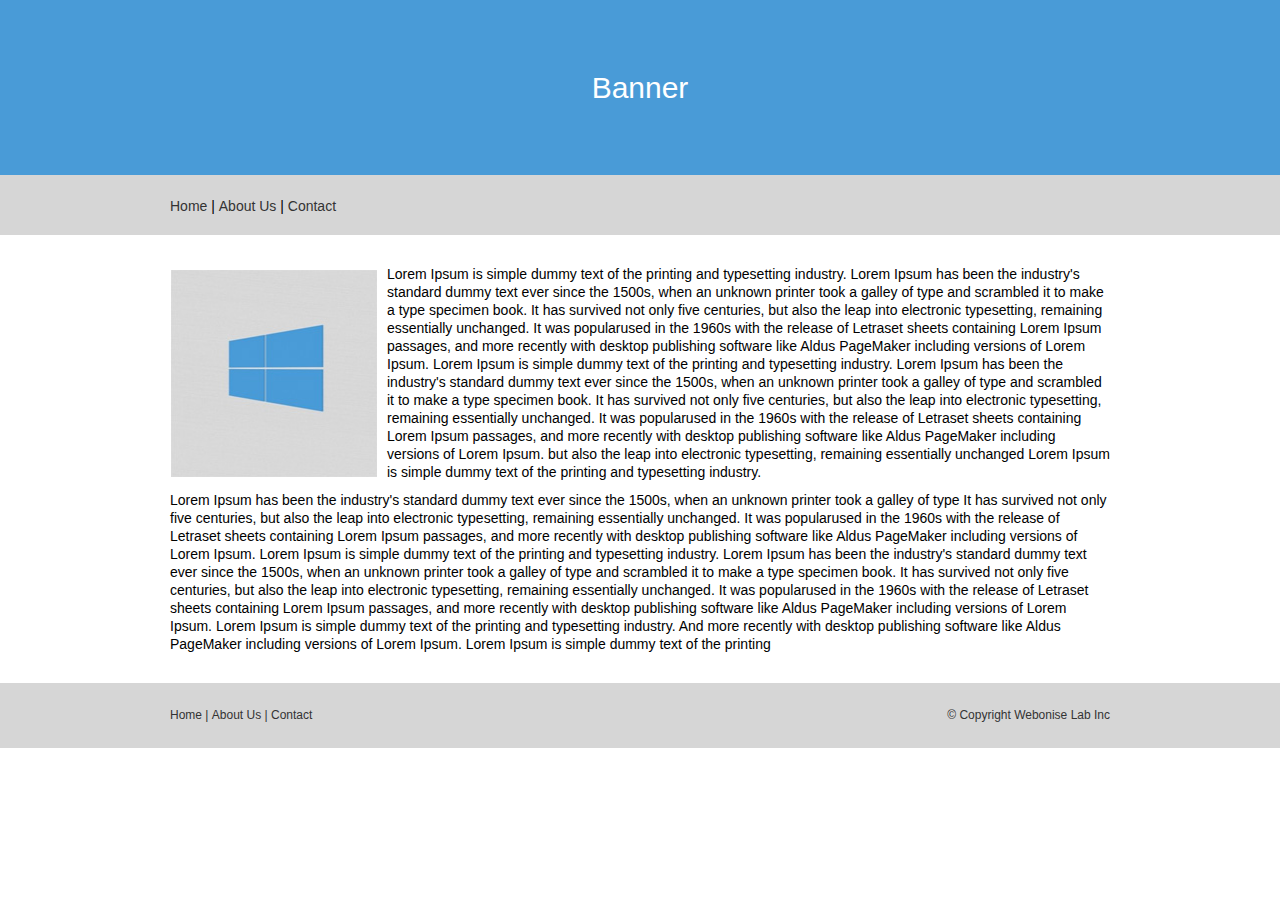
<file: assignment-3/index.html>
<!DOCTYPE html>
<!-- html document -->
<html>		
	<head>
		<title> Banner Webpage </title> 
		<!-- link to style.css -->
		<link rel="stylesheet" type="text/css" href="css/style.css">
	</head>
	<body> 
		<!-- header section -->
		<div class= "header" id="header">
			<div class = "container"> 
				<!-- Heading Banner-->
				<h1>Banner</h1> 	
			</div> <!-- container end -->
		</div> <!-- header end -->
		<!-- menu section -->
		<div class= "menu"> 
			<div class = "container">
				<!-- navigation section -->
				<div class = "navigation">
					<ul>
						<li><a href="#index.html">Home</a> | </li>
						<li><a href="#aboutus.html"> About Us</a> | </li>
						<li><a href="#contactus.html"> Contact</a></li>
					</ul>
				</div> <!-- navigation end --> 
			</div> <!-- container end -->
		</div> <!-- menu end -->
		<!-- content section -->
		<div class = "content" >
			<div class = "container">
				<!-- link to image -->
				<img class = "image" src = "images/logo.jpg" alt="logo" height="207" width="207">
				<p> Lorem Ipsum is simple dummy text of the printing and typesetting industry. Lorem Ipsum has been the industry's 
				standard dummy text ever since the 1500s, when an unknown printer took a galley of type and scrambled it to make a type specimen
				book. It has survived not only five centuries, but also the leap into electronic typesetting, remaining essentially unchanged. 
				It was popularused in the 1960s with the release of Letraset sheets containing Lorem Ipsum passages, and more recently with 
				desktop publishing software like Aldus PageMaker including versions of Lorem Ipsum. Lorem Ipsum is simple dummy text of the
				printing and typesetting industry. Lorem Ipsum has been the industry's standard dummy text ever since the 1500s, when an
				unknown printer took a galley of type and scrambled it to make a type specimen book. It has survived not only five centuries,
				but also the leap into electronic typesetting, remaining essentially unchanged. It was popularused in the 1960s with the
				release of Letraset sheets containing Lorem Ipsum passages, and more recently with desktop publishing software like Aldus PageMaker 
				including versions of Lorem Ipsum. but also the leap into electronic typesetting, remaining essentially unchanged 
				Lorem Ipsum is simple dummy text of the printing and typesetting industry.</p>
				<p> Lorem Ipsum has been the industry's standard dummy text ever since 
				the 1500s, when an unknown printer took a galley of type	
				It has survived not only five centuries, but also the leap into electronic typesetting, remaining essentially unchanged. It was 				popularused in the 1960s with the release of Letraset sheets containing Lorem Ipsum passages, and more recently with desktop publishing 				software like Aldus PageMaker including versions of Lorem Ipsum. Lorem Ipsum is simple dummy text of the printing and typesetting 					industry. Lorem Ipsum has been the industry's standard dummy text ever since the 1500s, when an unknown printer took a galley of type 					and scrambled it to make a type specimen book. It has survived not only five centuries, but also the leap into electronic typesetting, 					remaining essentially unchanged. It was popularused in the 1960s with the release of Letraset sheets containing Lorem Ipsum passages, 					and more recently with desktop publishing software like Aldus PageMaker including versions of Lorem Ipsum. Lorem Ipsum is simple dummy 					text of the printing and typesetting industry.
				And more recently with desktop publishing software like Aldus PageMaker including versions of Lorem Ipsum. Lorem Ipsum is simple dummy 					text of the printing
				</p>
			</div> <!-- container end -->
		</div>	<!-- content end -->
		<!-- footer section -->
		<div class ="footer" id="footer">
			<div class="container">
				<div class = "footerNavigation"> 
					<ul>
						<li><a href="#index.html">Home</a> | </li>
						<li><a href="#aboutus.html">About Us</a> | </li>
						<li class="last"><a href="#contactus.html">Contact</a></li>
					</ul > 
				</div> <!-- footerNavigation end --> 
				<div class="copyRight"> &copy; Copyright Webonise Lab Inc</div>
			</div> <!-- container end -->
		</div> <!-- footer end -->
	</body>
</html>
</file>
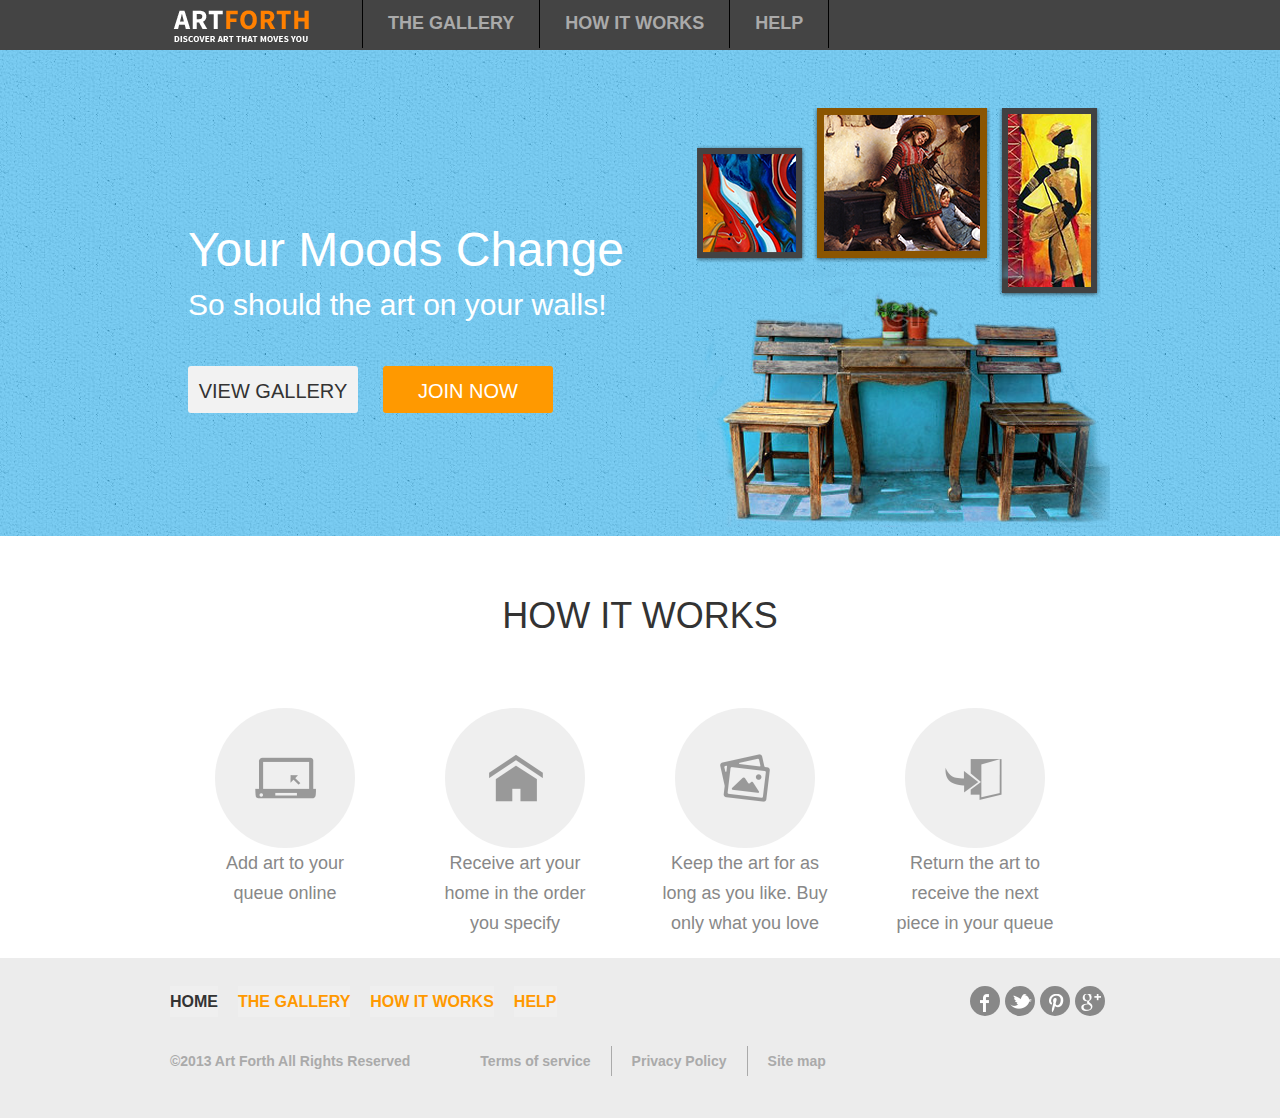
<file: assignment-4/index.html>
<!DOCTYPE html>

<html>		
	<head>
		<title> Html/CSS Webpage </title> 
		
		<link rel="stylesheet" type="text/css" href="css/style.css">
	</head>
	<body> 
		<div class= "header" id="header">
			<div class = "container"> 
				<a class="logoClass" href="#home.html"><img class = "logo" src = "images/logo.png" alt="logo" ></a>
				<ul class="headerMenu">
						<li class= "menuOption" id="gallery" > <a class="menu" href="#index.html">THE GALLERY</a> </li>
						<li class="menuOption" > <a class="menu"href="#how.html">HOW IT WORKS</a> </li>
						<li class= "menuOption" id="help"> <a href="#index.html">HELP</a> </li> 
						<li class= "clear" ></li>
				</ul>
				<div class="clear"> </div>
			</div> 
		</div>
		
		<div class= "banner">
			<div class = "container"> 
				<div class="text">
					<h1>Your Moods Change</h1>
					<h3>So should the art on your walls!</h3>	
					<a class= "viewGallery" href="#index.html"><h4> VIEW GALLERY </h4></a>
					<a class= "joinUs" href="#index.html"><h4> JOIN NOW </h4></a>
					<div class="clear" > </div>
				</div>  
				<div class="pictures"><img class = "picture" src = "images/pictures.png" alt= "pictures"></div>
				<div class="clear" > </div>
			</div>
		</div>
		<div class="iconContents"> 
			<div class = "container"> 
				<h2>HOW IT WORKS</h2>
				<ul class="iconMenu">
					<li><div class="circle" id="addIcon"></div><div class="iconText">Add art to your queue online <div></li>
					<li><div class="circle" id="homeIcon"></div><div class="iconText">Receive art your home in the order you specify</div></li>
					<li><div class = "circle" id ="viewIcon" ></div><div  class="iconText" id="text">Keep the art for as long as you like. Buy only what you love</div></li>
					<li class="last"><div class = "circle" id = "returnIcon"></div><div class="iconText">Return the art to receive the next piece in your queue</div></li>
					<li class= "clear" ></li>
				</ul>
			</div>
		</div>
		<div class="footer">
			<div class ="container ">
				<ul class="footerMenu">
					<li class="footerDecription"><a class="home" href="#index.html">HOME</a> </li>
					<li class="footerDecription"><a href="#index.html">THE GALLERY</a></li>
					<li class="footerDecription"><a href="#how.html">HOW IT WORKS</a></li>
					<li class="footerDecription"><a href="#index.html">HELP</a></li>
				</ul>
				<ul class="footerIcon">
					<li><img class = "socialIcon" src = "images/gplus.png" alt="logo" ></li>
					<li><img class = "socialIcon" src = "images/pin.png" alt="logo" ></li>
					<li><img class = "socialIcon" src = "images/twitter.png" alt="logo" ></li>
					<li><img class = "socialIcon" src = "images/fb.png" alt="logo" ></li>
					<li class= "clear" ></li> 
				</ul> 
				<div class="clear"></div>
				<div class="copyRight">
					<h6>&copy;2013 Art Forth All Rights Reserved</h6>
					<ul class="termsService">
						<li> <a href="#index.html">Terms of service</a> </li>
						<li> <a href="#how.html">Privacy Policy</a> </li>
						<li> <a  class ="siteMap" href="#index.html">Site map</a> </li>
						<li class= "clear" ></li>
					</ul>
					<div class="clear"> </div>
				</div>
			</div>
		</div>
	</body>
</html>
</file>
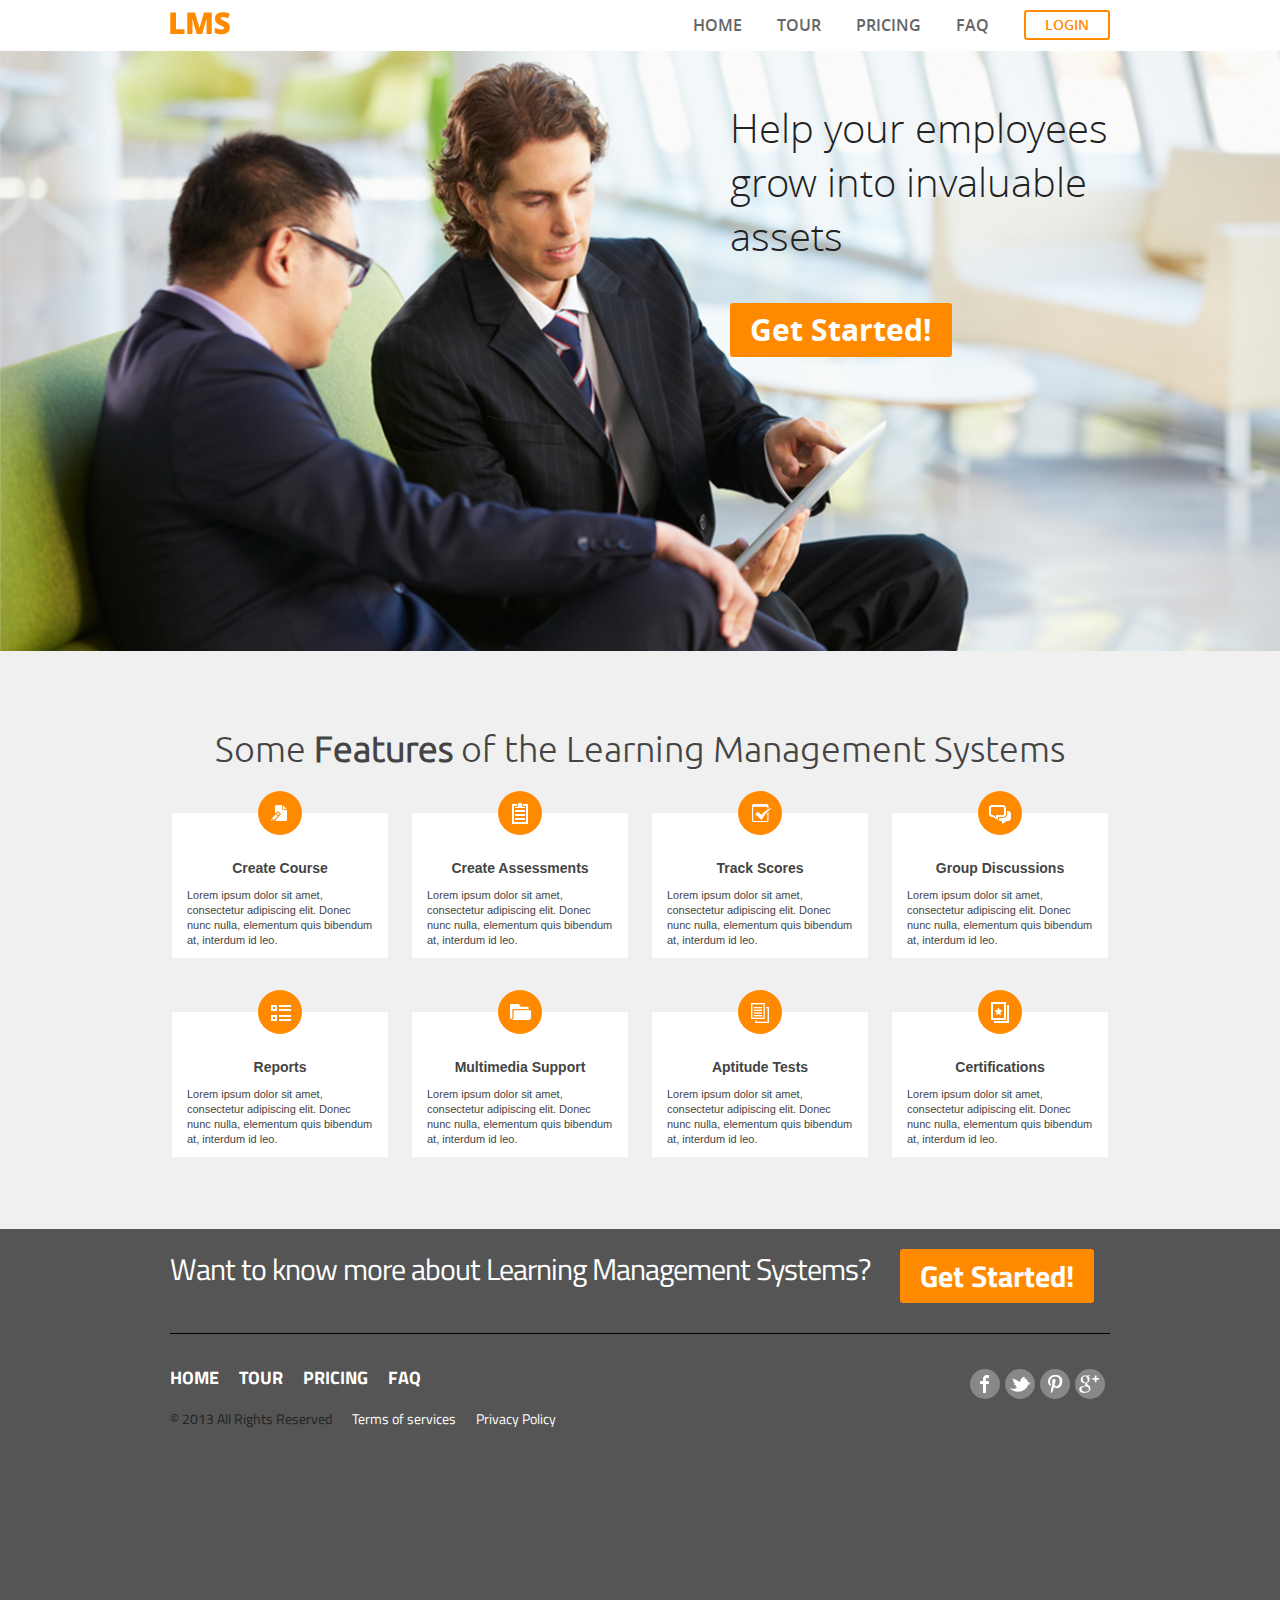
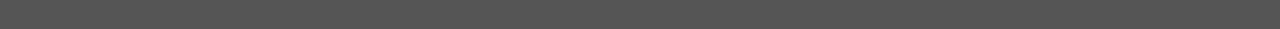
<file: assignment-5/index.html>
<!DOCTYPE html>
<html>
	<head>
		<title> LMS Home</title>
		<link rel="stylesheet" type="text/css" href="css/style.css">
	</head>
	<body>
		<div class="header">
			<div class="container">
				<a class="logoClass" href="#home.html"><img class="logo" src="images/logo.png" alt="logo"></a>
				<a class="login" href="#home.html">LOGIN</a>
				<ul class="headerNavigation">
					<li><a class="active" href="#home.html">HOME </a></li>
					<li><a href="#FAQ.html">TOUR</a></li>
					<li><a href="#pricing.html">PRICING </a></li>
					<li class="FAQ"><a href="#tour.html">FAQ</a></li>
					<li class="clear"></li>
				</ul>
				<div class="clear"></div>
			</div>
		</div>
		<div class="banner">
			<div class="container">
				<div class="text">
					<h1 class="h1">Help your employees grow into invaluable assets</h1>
					<a class="getStarted" href="#getStarted.html">Get Started!</a>
				</div>
				<div class="clear"></div>
			</div>
		</div>
		<div class="contents">
			<div class="container">
				
					<h2 class="h2">Some <strong>Features</strong> of the Learning Management Systems</h2>
				
				<ul class="icons">
					<li>
						
						<a href="#html" class="circle" id="icon1"></a>
								<h5 class="h5">Create Course</h5>
								<p>Lorem ipsum dolor sit amet, consectetur adipiscing elit. Donec nunc nulla, elementum quis bibendum at, interdum id leo.</p>
						
						
					</li>
					<li><a href="#html" class="circle" id="icon2"></a><h5 class="h5">Create Assessments</h5><p>Lorem ipsum dolor sit amet, consectetur adipiscing elit. Donec nunc nulla, elementum quis bibendum at, interdum id leo.</p></li>
					<li><a href="#html" class="circle" id="icon3"></a><h5 class="h5">Track Scores</h5><p>Lorem ipsum dolor sit amet, consectetur adipiscing elit. Donec nunc nulla, elementum quis bibendum at, interdum id leo.</p></li>
					<li class="last"><a href="#html" class="circle" id="icon4"></a><h5 class="h5">Group Discussions</h5><p>Lorem ipsum dolor sit amet, consectetur adipiscing elit. Donec nunc nulla, elementum quis bibendum at, interdum id leo.</p></li>
				<!--	<li class="clear"></li>
				</ul>
				<ul class="iconsBottom"> -->
					<li><a href="#html" class="circle" id="icon5"></a><h5 class="h5">Reports</h5><p>Lorem ipsum dolor sit amet, consectetur adipiscing elit. Donec nunc nulla, elementum quis bibendum at, interdum id leo.</p></li>
					<li><a href="#html" class="circle" id="icon6"></a><h5 class="h5">Multimedia Support</h5><p>Lorem ipsum dolor sit amet, consectetur adipiscing elit. Donec nunc nulla, elementum quis bibendum at, interdum id leo.</p></li>
					<li><a href="#html" class="circle" id="icon7"></a><h5 class="h5">Aptitude Tests</h5><p>Lorem ipsum dolor sit amet, consectetur adipiscing elit. Donec nunc nulla, elementum quis bibendum at, interdum id leo.</p></li>
					<li class="last"><a href="#html" class="circle" id="icon8"></a><h5 class="h5">Certifications</h5><p>Lorem ipsum dolor sit amet, consectetur adipiscing elit. Donec nunc nulla, elementum quis bibendum at, interdum id leo.</p></li>
					<li class="clear"></li>
				</ul>
			</div>
		</div>
		<div class="footer">
			<div class="container">
				<div class="footerTop">
					<!-- <div class="footerTopLeft"> -->
						<h3 class="h3">Want to know more about Learning Management Systems?</h3>
					<!-- </div>
					<div class="footerTopRight"> -->
						<a class="getStarted" href="#getStarted.html">Get Started!</a>
					<!-- </div> -->
					<div class="clear"></div>
				</div>
				
					<ul class="footerBottomLeft">
						<li class="first"><a href="#home.html">HOME</a> </li>
						<li><a href="#home.html">TOUR</a> </li>
						<li><a href="#home.html">PRICING</a> </li>
						<li><a href="#home.html">FAQ</a> </li>
						<li class="clear"></li>
					</ul>
					
					<ul class="socialIcons">
						<li><a class="fb" href="#fb.html"></a></li>
						<li><a class="twitter" href="#twitter.html"></a></li>
						<li><a class="pin" href="#pin.html"></a></li>
						<li><a class="gplus" href="#gplus.html"></a></li>
						<li class="clear"></li>
					</ul>
					<div class="clear"></div> 
					<span class="copyRight">&copy; 2013 All Rights Reserved</span>
					<ul class="termsServices">
						<li><a href="#html">Terms of services</a></li>
						<li><a href="#html">Privacy Policy</a></li>
						<li class="clear"></li>
					</ul>
				
					
					
					
					<div class="clear"></div>
				 
			</div>
		</div>
	</body>
</html>
</file>
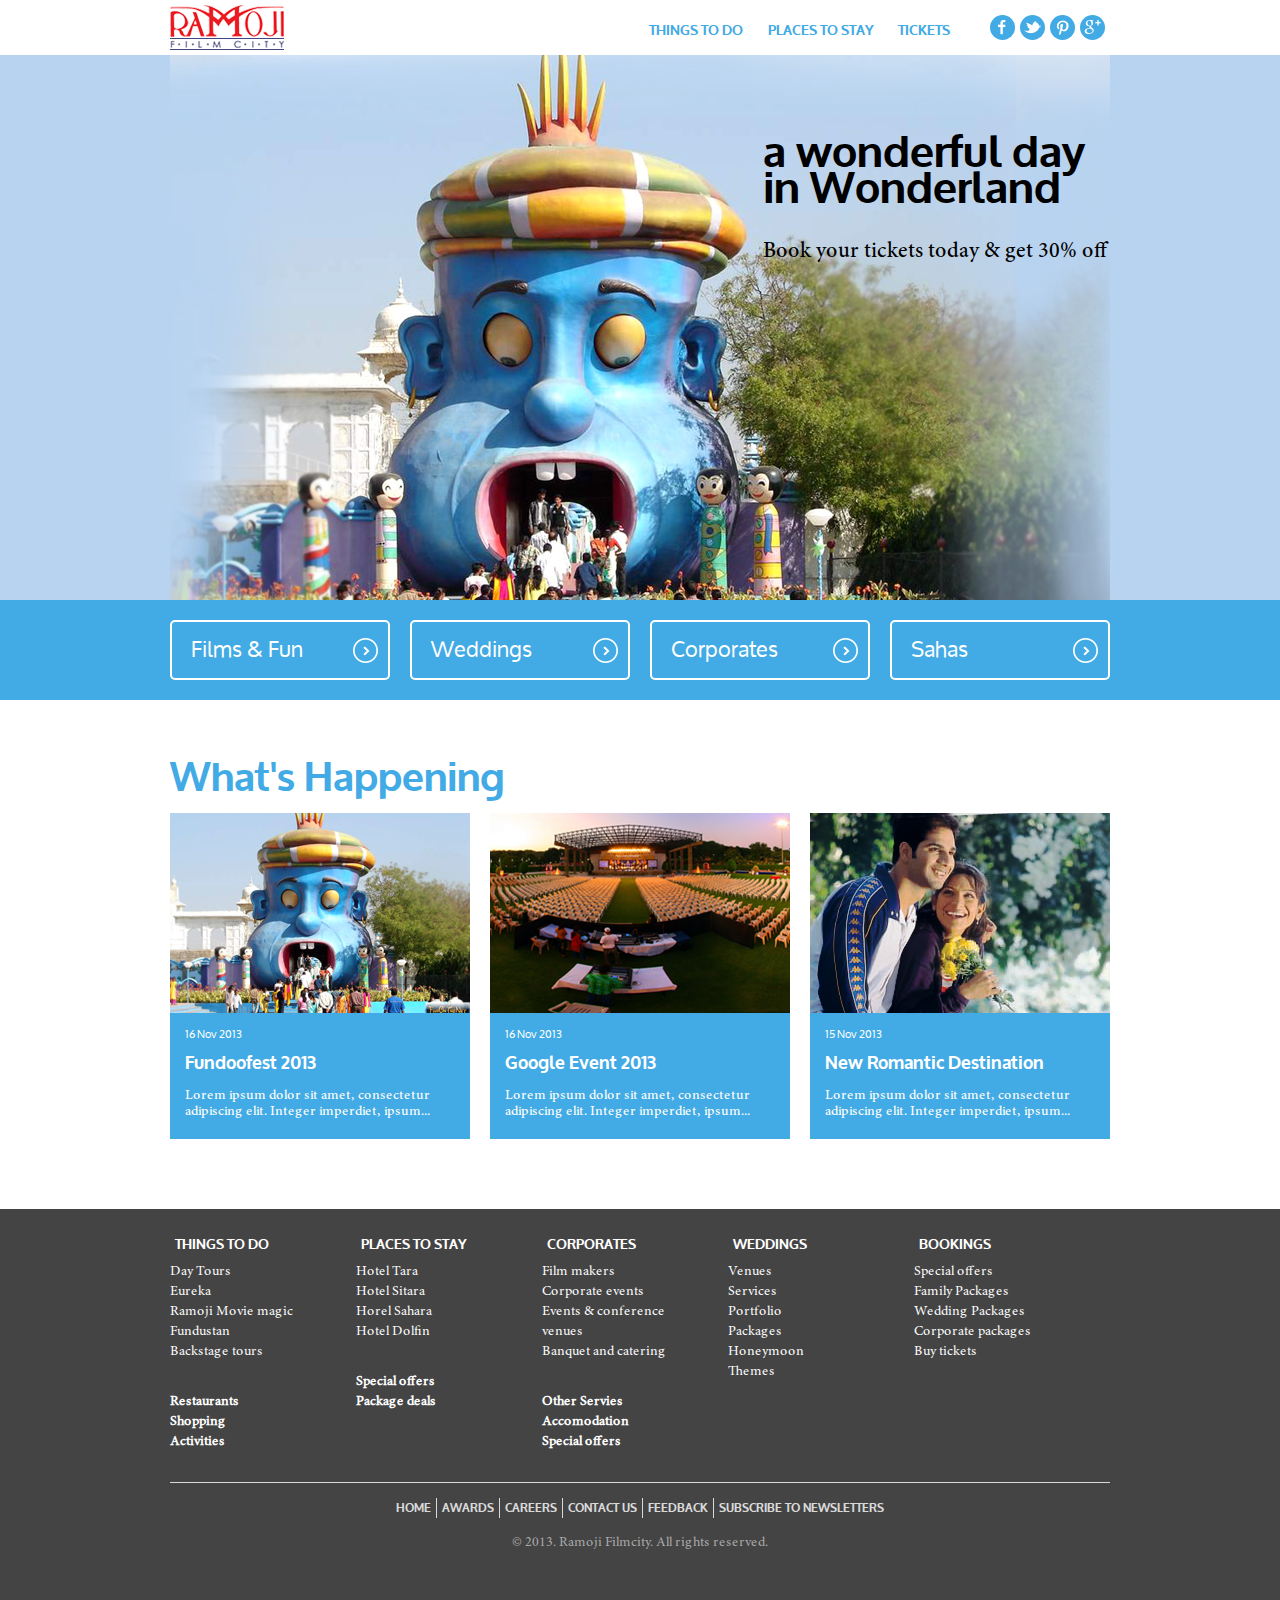
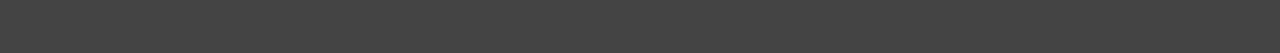
<file: assignment-6/index.html>
<!DOCTYPE html>
<html>
	<head>
		<title> Ramoji Film City</title>
		<link rel="stylesheet" type="text/css" href="css/style.css">
	</head>
	<body>
		<div class="header">
			<div class="container">
				<a class="logoClass" href="#home.html"></a>
				<ul class="socialIcons">
						<li><a class="fb" href="#fb.html"></a></li>
						<li><a class="twitter" href="#twitter.html"></a></li>
						<li><a class="pin" href="#pin.html"></a></li>
						<li><a class="gplus" href="#gplus.html"></a></li>
						<li class="clear"></li>
				</ul>
				<ul class="headerNavigation">
					<li><a href="#things.html">THINGS TO DO </a></li>
					<li><a href="#places.html">PLACES TO STAY</a></li>
					<li class="last"><a href="#tickets.html">TICKETS </a></li>
					<li class="clear"></li>
				</ul>
				<div class="clear"></div>
			</div>
		</div>
		<div class="banner">
			<div class="container">
				<div class="text">
					<h1 class="h1">a wonderful day in Wonderland</h1>
					<span class="bookTickets">Book your tickets today & get 30% off</span> 
				</div>
				<div class="clear"></div>
			</div>
		</div> 
		<div class="tabs">
			<div class="container">
				<ul class="tab">
					<li><a class="films" href="#films"><span class="tabHeadings">Films & Fun</span></a></li>
					<li><a class="films" href="#films"><span class="tabHeadings">Weddings</span></a></li>
					<li><a class="films" href="#films"><span class="tabHeadings">Corporates</span></a></li>
					<li><a class="films" href="#films"><span class="tabHeadings">Sahas</span></a></li>
					<li class="clear"></li>
				</ul>
			</div>
		</div>
		<div class="events">
			<div class="container">
				<h2 class="h2">What's Happening</h2>
				<ul class="event">
					<li>
						<div class="image">
						<img src="images/fundoofest.png" alt="fundoofest">
						</div>
						<div class="eventText">
						<span class="date">16 Nov 2013</span>
						<h4 class="h4">Fundoofest 2013</h4>
						<p>Lorem ipsum dolor sit amet, consectetur adipiscing elit. Integer imperdiet, ipsum...</p>
						</div>
					</li>
					<li>
						<div class="image">
						<img src="images/googleEvent.png" alt="googleEvent">
						</div>
						<div class="eventText">
						<span class="date">16 Nov 2013</span>
						<h4 class="h4">Google Event 2013</h4>
						<p>Lorem ipsum dolor sit amet, consectetur adipiscing elit. Integer imperdiet, ipsum...</p>
						</div>
					</li>
					<li class="last">
						<div class="image">
						<img src="images/destination.png" alt="destination">
						</div>
						<div class="eventText">
						<span class="date">15 Nov 2013</span>
						<h4 class="h4">New Romantic Destination</h4>
						<p>Lorem ipsum dolor sit amet, consectetur adipiscing elit. Integer imperdiet, ipsum...</p>
						</div>
					</li>
					<li class="clear"></li>
				</ul> 
			</div>
		</div>
		<div class="footer">
			<div class="container">
				<div class="top">
					<h6 class="h6">THINGS TO DO</h6>
					<ul class="footerTop">
					<li><a href="#things.html">Day Tours </a></li>
					<li><a href="#things.html">Eureka </a></li>
					<li><a href="#things.html">Ramoji Movie magic </a></li>
					<li><a href="#things.html">Fundustan</a></li>
					<li><a href="#things.html">Backstage tours </a></li>
					</ul>
					<ul class="innerUl">
						<li><a href="#things.html">Restaurants </a></li>
						<li><a href="#things.html">Shopping </a></li>
						<li><a href="#things.html">Activities </a></li>	
					</ul>
				</div>	
				
				<div class="top">
					<h6 class="h6">PLACES TO STAY</h6> 
					<ul class="footerTop">
					<li><a href="#things.html">Hotel Tara </a></li>
					<li><a href="#things.html">Hotel Sitara </a></li>
					<li><a href="#things.html">Horel Sahara </a></li>
					<li><a href="#things.html">Hotel Dolfin</a></li>
					</ul>
					<ul class="innerUl">
						<li><a href="#things.html">Special offers </a></li>
						<li><a href="#things.html">Package deals </a></li>
					</ul>
				</div>
				
				<div class="top">
				<h6 class="h6">CORPORATES</h6> 
				<ul class="footerTop">
					<li><a href="#things.html">Film makers </a></li>
					<li><a href="#things.html">Corporate events </a></li>
					<li><a href="#things.html">Events & conference venues </a></li>
					<li><a href="#things.html">Banquet and catering</a></li>
				</ul>	
				<ul class="innerUl">
							<li><a href="#things.html">Other Servies </a></li>
							<li><a href="#things.html">Accomodation </a></li>
							<li><a href="#things.html">Special offers </a></li>	
				</ul>
				</div>
					
				<div class="top">
				<h6 class="h6">WEDDINGS</h6>
				<ul class="footerTop">
					<li><a href="#things.html">Venues </a></li>
					<li><a href="#things.html">Services </a></li>
					<li><a href="#things.html">Portfolio </a></li>
					<li><a href="#things.html">Packages</a></li>
					<li><a href="#things.html">Honeymoon </a></li>
					<li><a href="#things.html">Themes</a></li>
				</ul>
				</div>
				<div class="top">
				<h6 class="h6">BOOKINGS</h6>
				<ul class="footerTop">
					
					<li><a href="#things.html">Special offers </a></li>
					<li><a href="#things.html">Family Packages </a></li>
					<li><a href="#things.html">Wedding Packages </a></li>
					<li><a href="#things.html">Corporate packages</a></li>
					<li><a href="#things.html">Buy tickets </a></li>
				</ul>
				</div>
				<div class="clear"></div>
				
				<div class="footerBottom">
					<ul class="footerNav">
						<li><a href="#things.html">HOME</a></li>
						<li><a href="#things.html">AWARDS</a></li>
						<li><a href="#things.html">CAREERS</a></li>
						<li><a href="#things.html">CONTACT US</a></li>
						<li><a href="#things.html">FEEDBACK</a></li>
						<li class="last"><a href="#things.html">SUBSCRIBE TO NEWSLETTERS</a></li>
						<li class="clear"></li>
					</ul>
					<!-- <div class="clear"></div> -->
					<span class="copyRight">&copy; 2013. Ramoji Filmcity. All rights reserved. </span>
				</div>
				
				
			</div>
		</div>
	</body>
</html>
</file>
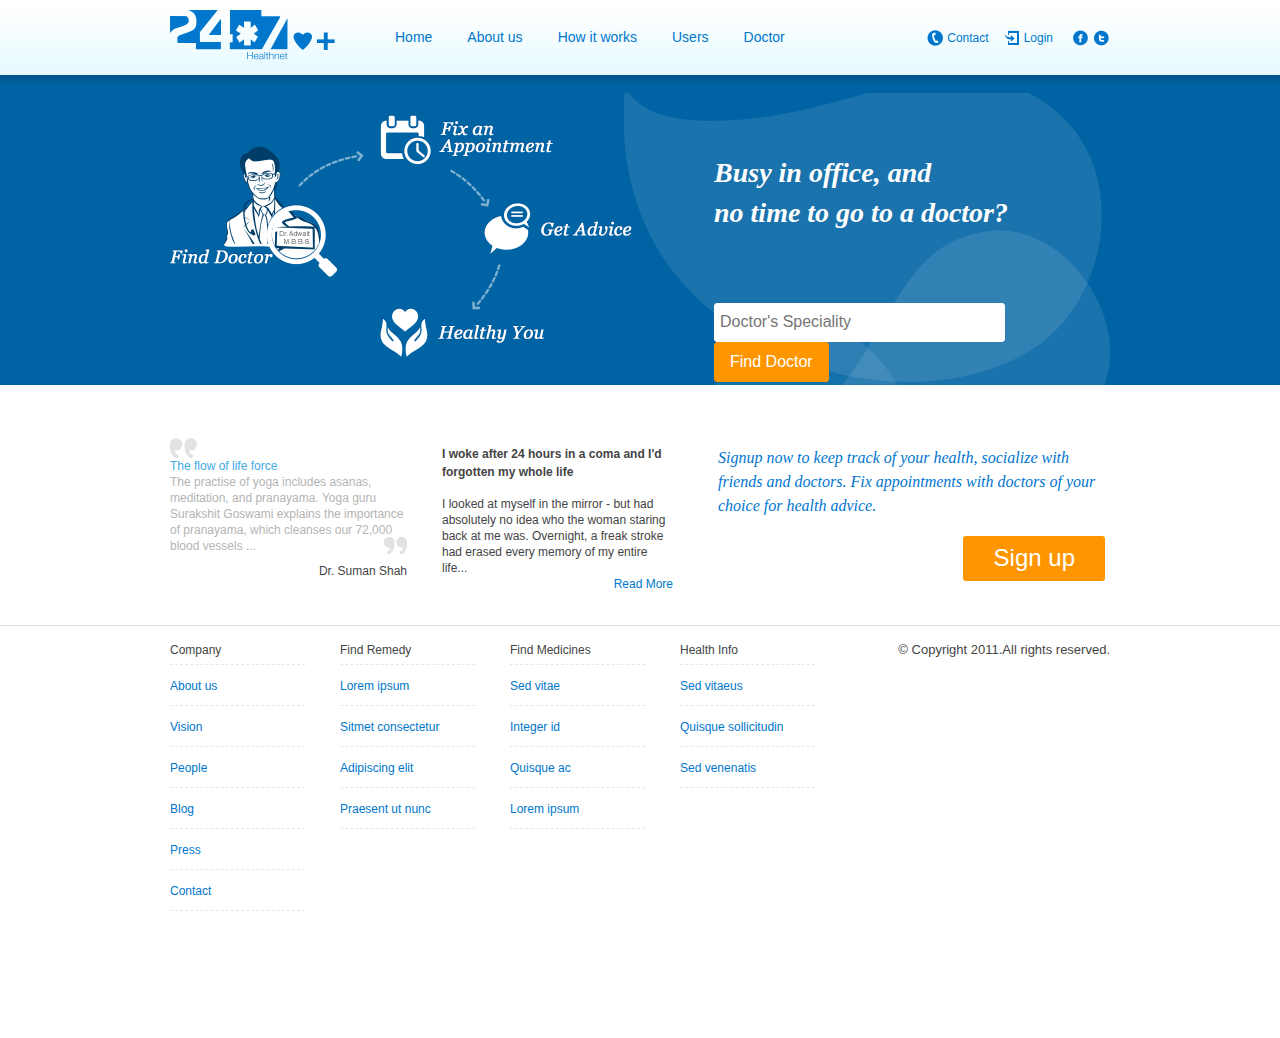
<file: assignment-7/index.html>
<!DOCTYPE html>
<html>
	<head>
		<title> 24x7 Home </title>
		<link rel="stylesheet" type="text/css" href="css/style.css">
	</head>
	<body>
		<div class="header">
			<div class="container">
				<a class="logo" href="#home.html"></a> 
				<ul class="headerLeftNav">
					<li><a href="#home.html">Home </a></li>
					<li><a href="#aboutUs.html">About us</a></li>
					<li><a href="#howItWorks.html">How it works </a></li>
					<li><a href="#users.html">Users </a></li>
					<li class="last"><a href="#doctor.html">Doctor </a></li>
					<li class="clear"></li>
				</ul>
				<ul class="socialNavigation">
						<li><a class="facebook" href="#fb.html"></a></li>
						<li class="last"><a class="twitter" href="#twitter.html"></a></li>
						<li class="clear"></li>
				</ul>
				<ul class="headerRightNav">
					<li><a class="contact" href="#contact.html">Contact</a></li>
					<li class="last"><a class="login" href="#login.html">Login</a></li>
					<li class="clear"></li>
				</ul>
				<div class="clear"></div>
			</div>
		</div>
		<div class="banner">
			<div class="container">
				<div class="image"></div>
				<div class="text">	
					<h3><span>Busy in office, and</span> no time to go to a doctor?</h3>
					<input type="text" class="textBox" placeholder="Doctor's Speciality"></input>
					<input type="submit" class="submitButton" value="Find Doctor"></input>
					<div class="clear"></div>
				</div>
				<div class="clear"></div>
			</div>
		</div>
		<div class="contents">
			<div class="container">
				<div class="quotedText">
					<div class="startingQuote"></div>
					<div class="endingQuote">
						<h6>The flow of life force</h6>
						<p>The practise of yoga includes asanas, meditation, and pranayama. Yoga guru Surakshit Goswami explains the 
						importance of pranayama, which cleanses our 72,000 blood vessels ...</p>
					</div>
					<span>Dr. Suman Shah</span>
				</div>
				<div class="readMore">
					<h5><strong>I woke after 24 hours in a coma and I'd forgotten my whole life</strong></h5>
					<p>I looked at myself in the mirror - but had absolutely no idea who the woman staring back at me was. Overnight, a freak stroke had erased every memory of my entire life...
					</p>
					<a href="#readmore.html">Read More</a>
				</div>
				<div class="signUpDetails">
					<span>Signup now to keep track of your health, socialize with friends and doctors. Fix appointments with doctors of your choice for health advice.</span>
					<a href="#signUp">Sign up</a>
					<div class="clear"></div>
				</div>
				<div class="clear"></div>
			</div>
		</div>
		<div class="footer">
			<div class="container">
				<div class="footerNavigation">
					<h6>Company</h6>
					<ul class="footerUl">
						<li class="first"><a href="#things.html">About us </a></li>
						<li><a href="#things.html">Vision </a></li>
						<li><a href="#things.html">People </a></li>
						<li><a href="#things.html">Blog</a></li>
						<li><a href="#things.html">Press </a></li>
						<li><a href="#things.html">Contact</a></li>
					</ul>
				</div>
				<div class="footerNavigation">
					<h6>Find Remedy</h6>
					<ul class="footerUl">
						<li class="first"><a href="#things.html">Lorem ipsum </a></li>
						<li><a href="#things.html">Sitmet consectetur  </a></li>
						<li><a href="#things.html">Adipiscing elit</a></li>
						<li><a href="#things.html">Praesent ut nunc</a></li>
					</ul>
				</div>
				<div class="footerNavigation">
					<h6>Find Medicines</h6>
					<ul class="footerUl">
						<li class="first"><a href="#things.html">Sed vitae </a></li>
						<li><a href="#things.html">Integer id </a></li>
						<li><a href="#things.html">Quisque ac </a></li>
						<li><a href="#things.html">Lorem ipsum</a></li>
					</ul>
				</div>
				<div class="footerNavigation">
					<h6>Health Info</h6>
					<ul class="footerUl">
						<li class="first"><a href="#things.html">Sed vitaeus </a></li>
						<li><a href="#things.html">Quisque sollicitudin </a></li>
						<li><a href="#things.html">Sed venenatis </a></li>
					</ul>
				</div>
				
					<span class="copyRight">&copy; Copyright 2011.All rights reserved.</span>
				
				<div class="clear"></div>
			</div>
		</div>
	</body>
</html>
</file>
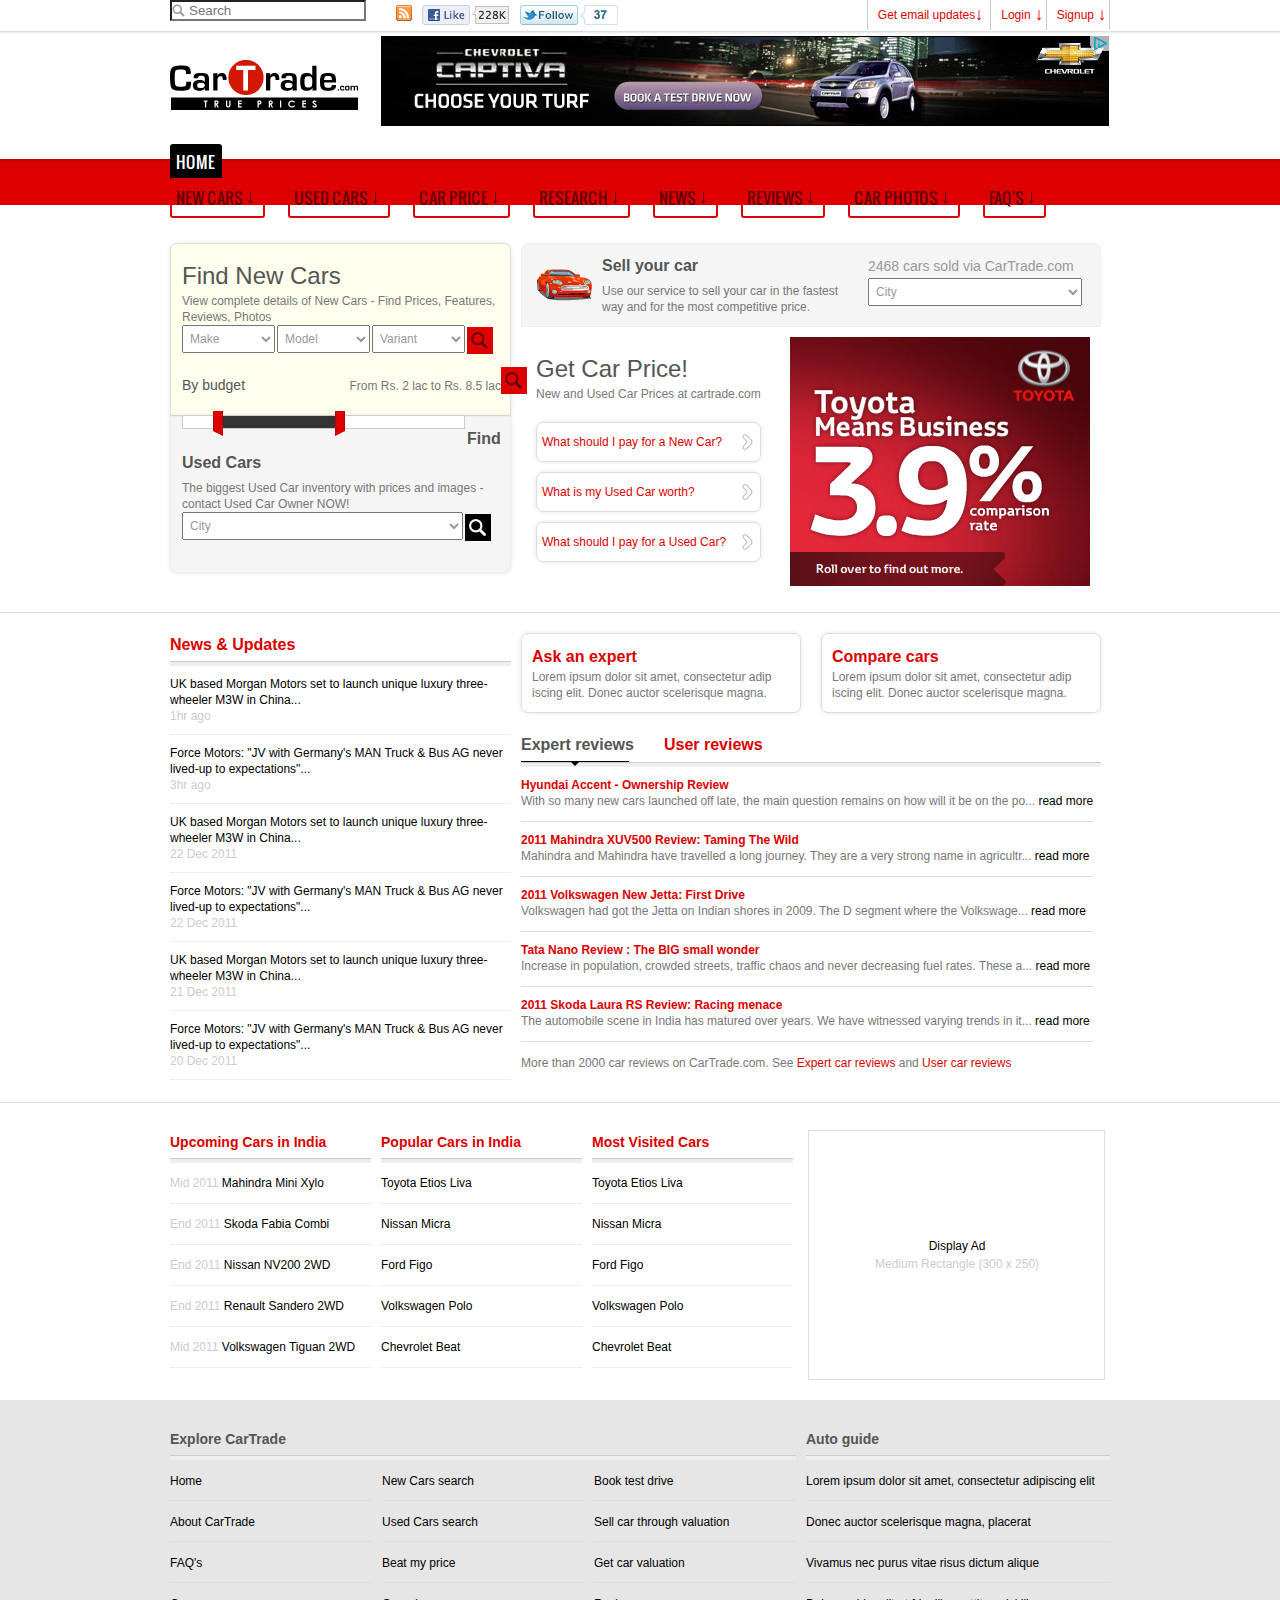
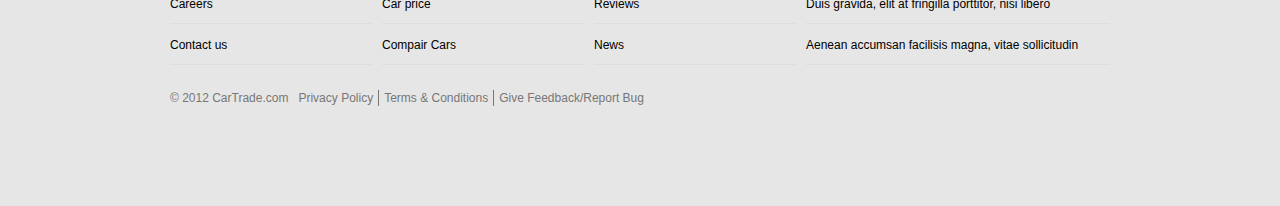
<file: assignment-8/index.html>
<!DOCTYPE html>
<html>
	<head>
		<title> CarTrade</title>
		<link rel="stylesheet" type="text/css" href="css/style.css">
	</head>
	<body>
		<div class="headerTop">
			<div class="container">
					<input type="text" placeholder="Search"></input>
					<ul class="socialNav">
						<li><a class="vector" href="#things.html"></a></li>
						<li><a class="fb" href="#things.html"> </a><img src="images/like.png" alt="carAd"></li>
						<li><a  class="last" href="#things.html"></a><img src="images/followCount.png" alt="carAd"></li>
						<li class="clear"></li>
					</ul>
					
					<ul class="headerTopNav">
						<li><a href="#things.html">Get email updates</a></li>
						<li><a href="#things.html">Login </a></li>
						<li><a  class="last" href="#things.html">Signup  </a></li>
						<li class="clear"></li>
					</ul>
					<div class="clear"></div>
				
			</div>
		</div>
		<div class="header">
			<div class="container">
				<a class="logoClass" href="#home.html"></a>
				<div class="headerAd">
					<img src="images/headerAd.png" alt="headerAd">
				</div>
				<div class="clear"></div>
			</div>
		</div>
		<div class="headerNavigation">
			<div class="container">
				<a class="activeClass" href="#things.html">HOME</a>
				<ul>
						<li><a href="#things.html">NEW CARS<span></span> </a></li>
						<li><a href="#things.html">USED CARS<span></span> </a></li>
						<li><a href="#things.html">CAR PRICE<span></span>  </a></li>
						<li><a href="#things.html">RESEARCH<span></span> </a></li>
						<li><a href="#things.html">NEWS<span></span> </a></li>
						<li><a href="#things.html">REVIEWS<span></span>  </a></li>
						<li><a href="#things.html">CAR PHOTOS<span></span> </a></li>
						<li class="last"><a href="#things.html">FAQ'S<span></span> </a></li>
						<li class="clear"></li>
				</ul>
				<div class="clear"></div>
				
			</div>
		</div>
		<div class="searchCar">
			<div class="container">
				<div class="searchCarLeft">
					<div class="findCar">
						<h3>Find New Cars</h3>
						<span class="view">View complete details of New Cars - Find Prices, Features, Reviews, Photos</span>
						<select>
							<option value="Make">Make</option>
							<option value="Make"></option>
							<option value="MAke"></option>
						</select>
						<select>
							<option value="Make">Model</option>
							<option value="Make"></option>
							<option value="MAke"></option>
						</select>
						<select>
							<option value="Make">Variant</option>
							<option value="Make"></option>
							<option value="MAke"></option>
						</select>
						<a href="#things.html"></a>
						<div class="clear"></div>
						<span class="budget">By budget</span>
						<span class="range">From Rs. 2 lac to Rs. 8.5 lac</span>
						<div class="rangeBar">
							<img class="leftRange" src="images/leftRange.png" alt="carAd">
							<img class="rightRange" src="images/rightRange.png" alt="carAd">
							<div class="rangeBox"></div>
						</div>
						<a href="#things.html"></a>
					</div>
					<div class="findUsedCar">
					<h3>Find Used Cars</h3>
					<span class="view">The biggest Used Car inventory with prices and images - contact Used Car Owner NOW!</span>
					
					<select class="selectUsedCar">
							<option value="Make">City</option>
							<option value="Make"></option>
							<option value="MAke"></option>
					</select>
					<a href="#things.html"></a>
					</div>
				</div>
				<div class="searchCarRight">
					<div class="top">
						<div class="image">
							<img src="images/car.png" alt="carAd">
						</div>
						<div class="sellCar">
							<h3>Sell your car</h3>
							<span class="view">Use our service to sell your car in the fastest way and for the most competitive price.</span>
						</div>
						<div class="soldCars">
							<span>2468 cars sold via CarTrade.com</span>
							<select>
								<option value="Make">City</option>
								<option value="Make"></option>
								<option value="MAke"></option>
							</select>
						</div>
						<div class="clear"></div>
					</div>
					<div class="getCar">
						<h3>Get Car Price!</h3>
						<span class="view">New and Used Car Prices at cartrade.com</span>
						<ul>
						<li><a href="#things.html">What should I pay for a New Car?</a></li>
						<li><a href="#things.html">What is my Used Car worth?</a></li>
						<li class="last"><a href="#things.html">What should I pay for a Used Car?</a></li>
						</ul>
						<!-- <div class="clear"></div> -->
					
					</div>
					<div class="toyotaAd">
							<img src="images/toyotaAd.png" alt="carAd">
					</div>
				</div>
				
				<div class="clear"></div>
			</div>
		</div>
		<div class="newsUpdates">
			<div class="container">
				<div class="news">
					<h4>News & Updates</h4>
					<ul>
						<li><a href="#things.html">UK based Morgan Motors set to launch unique luxury three- wheeler M3W in China...</a>
 </a><span>1hr ago</span></li>
						<li><a href="#things.html">Force Motors: "JV with Germany's MAN Truck & Bus AG never lived-up to expectations"...</a>
<span>3hr ago</span></li>
						<li><a href="#things.html">UK based Morgan Motors set to launch unique luxury three- wheeler M3W in China...</a>
<span>22 Dec 2011 </span></li>
						<li><a href="#things.html">Force Motors: "JV with Germany's MAN Truck & Bus AG never lived-up to expectations"...</a>
<span>22 Dec 2011</span></li>
						<li><a href="#things.html">UK based Morgan Motors set to launch unique luxury three- wheeler M3W in China...</a>
<span>21 Dec 2011</span></li>
						<li><a href="#things.html">Force Motors: "JV with Germany's MAN Truck & Bus AG never lived-up to expectations"...</a>
<span>20 Dec 2011</span></li>
					</ul>
				</div>
				<div class="newsRight">
				<div class="askExpert"> 
					<ul>
						<li><a href="#things.html">Ask an expert<span>Lorem ipsum dolor sit amet, consectetur adip iscing elit. Donec auctor scelerisque magna.</span></a></li>
						<li class="last"><a href="#things.html">Compare cars<span>Lorem ipsum dolor sit amet, consectetur adip iscing elit. Donec auctor scelerisque magna.</span></a></li>
						<li class="clear"></li>
					</ul>
					<div class="clear"></div>
				</div>
				<div class="tabs">
					<a href="#" class="expertReview">Expert reviews</a>
					
					<a href="#" class="userReview">User reviews</a>
					
					<div class="clear"></div>
					<img src="images/tabArrow.png" alt="carAd">
				</div>
				<ul class="expertTab">
					<li><h4>Hyundai Accent - Ownership Review</h4><span>
						With so many new cars launched off late, the main question remains on how will it be on the po...</span><a href="#"> read more</a></li>
					<li><h4>2011 Mahindra XUV500 Review: Taming The Wild</h4><span>
						Mahindra and Mahindra have travelled a long journey. They are a very strong name in agricultr...</span><a href="#"> read more</a></li>
					<li><h4>2011 Volkswagen New Jetta: First Drive</h4><span>
						Volkswagen had got the Jetta on Indian shores in 2009. The D segment where the Volkswage...</span><a href="#"> read more</a></li>
					<li><h4>Tata Nano Review : The BIG small wonder</h4><span>
						Increase in population, crowded streets, traffic chaos and never decreasing fuel rates. These a...</span><a href="#"> read more</a></li>
					<li><h4>2011 Skoda Laura RS Review: Racing menace</h4><span>
						The automobile scene in India has matured over years. We have witnessed varying trends in it...</span><a href="#"> read more</a></li>						
			

				</ul>
				<span class="bottomText">More than 2000 car reviews on CarTrade.com. See <a href="#"> Expert car reviews</a> and <a href="#">User car reviews</a></span>
				</div>
				<div class="clear"></div>
			</div>
		</div>
		<div class="events">
			<div class="container">
				<div class="event">
					<h4>Upcoming Cars in India</h4>
					<ul>
						<li>Mid 2011<a href="#things.html"> Mahindra Mini Xylo </a></li>
						<li>End 2011<a href="#things.html"> Skoda Fabia Combi</a></li>
						<li>End 2011<a href="#things.html"> Nissan NV200 2WD </a></li>
						<li>End 2011<a href="#things.html"> Renault Sandero 2WD</a></li>
						<li>Mid 2011<a href="#things.html"> Volkswagen Tiguan 2WD</a></li>
					</ul>
				</div>
				<div class="event">
					<h4>Popular Cars in India</h4>
					<ul>
						<li><a href="#things.html">Toyota Etios Liva</a></li>
						<li><a href="#things.html">Nissan Micra</a></li>
						<li><a href="#things.html">Ford Figo </a></li>
						<li><a href="#things.html">Volkswagen Polo</a></li>
						<li><a href="#things.html">Chevrolet Beat</a></li>
					</ul>
				</div>
				<div class="event" id="last">
					<h4>Most Visited Cars</h4>
					<ul>
						<li><a href="#things.html">Toyota Etios Liva </a></li>
						<li><a href="#things.html">Nissan Micra</a></li>
						<li><a href="#things.html">Ford Figo </a></li>
						<li><a href="#things.html">Volkswagen Polo</a></li>
						<li><a href="#things.html">Chevrolet Beat</a></li>
					</ul>
				</div>
				<div class="displayAd"><span>Display Ad </span><span class="rectangle">Medium Rectangle (300 x 250)</span></div>
				<div class="clear"></div>
			</div>
		</div>
		<div class="footer">
			<div class="container">
				<div class="footerLeft">
					<h4>Explore CarTrade</h4>
					<ul>
						<li><a href="#things.html">Home </a></li>
						<li><a href="#things.html">About CarTrade</a></li>
						<li><a href="#things.html">FAQ's </a></li>
						<li><a href="#things.html">Careers</a></li>
						<li><a href="#things.html">Contact us</a></li>
					</ul>
					<ul>
						<li><a href="#things.html">New Cars search </a></li>
						<li><a href="#things.html">Used Cars search</a></li>
						<li><a href="#things.html">Beat my price </a></li>
						<li><a href="#things.html">Car price</a></li>
						<li><a href="#things.html">Compair Cars</a></li>
					</ul>
					<ul class="last">
						<li><a href="#things.html">Book test drive </a></li>
						<li><a href="#things.html">Sell car through valuation</a></li>
						<li><a href="#things.html">Get car valuation</a></li>
						<li><a href="#things.html">Reviews</a></li>
						<li><a href="#things.html">News</a></li>
					</ul>
				</div>
				<div class="footerRight">
					<h4>Auto guide</h4>
					<ul>
						<li><a href="#things.html">Lorem ipsum dolor sit amet, consectetur adipiscing elit </a></li>
						<li><a href="#things.html">Donec auctor scelerisque magna, placerat</a></li>
						<li><a href="#things.html">Vivamus nec purus vitae risus dictum alique </a></li>
						<li><a href="#things.html">Duis gravida, elit at fringilla porttitor, nisi libero</a></li>
						<li><a href="#things.html">Aenean accumsan facilisis magna, vitae sollicitudin</a></li>
					</ul>
				</div>
				<div class="clear"></div>
				<div class="footerBottom">
				<span>&copy; 2012 CarTrade.com</span>
				
				<ul class="footerNavigation">
					<li><a class="first" href="#home.html">Privacy Policy </a></li>
					<li><a href="#aboutUs.html">Terms & Conditions</a></li>
					<li><a class="last" href="#howItWorks.html">Give Feedback/Report Bug</a></li>
					<li class="clear"></li>
				</ul>
				
				<div class="clear"></div>
				</div>
			</div>
		</div>
	</body>
</html>
</file>
<file: assignment-3/css/style.css>
html, body, div, span, applet, object, iframe,			/* reset css */
h1, h2, h3, h4, h5, h6, p, blockquote, pre,
a, abbr, acronym, address, big, cite, code,
del, dfn, em, img, ins, kbd, q, s, samp,
small, strike, strong, sub, sup, tt, var,
b, u, i, center,
dl, dt, dd, ol, ul, li,
fieldset, form, label, legend,
table, caption, tbody, tfoot, thead, tr, th, td,
article, aside, canvas, details, embed, 
figure, figcaption, footer, header, hgroup, 
menu, nav, output, ruby, section, summary,
time, mark, audio, video {
	margin: 0;
	padding: 0;
	border: 0;
	font-size: 100%;
	font: inherit;
	vertical-align: baseline;
}
body								/* set default style*/
{
	font-family: Arial;
	font-size: 14px;
	line-height: 18px;
}
.container							/*set container style*/
{
	width: 940px;
	margin: 0 auto;
}
.header								/*set header style*/
{
	height: 175px;
	background: #499bd7;
}
.menu
{
	height: 60px;
	background: #d6d6d6;
}
h1									/*heading banner*/
{
	line-height: 125px;
	padding-top:25px;
	font-size: 30px;
	color: #ffffff;
	text-align: center;
 }
.navigation								/*menu navigation*/
{
	padding-top:22px ;
}
.navigation li
{
	display: inline;				/*to make navigation horizontal*/
}
 
.navigation a								/*remove underline of anchor tag*/
{
	text-decoration: none;
	color: #333333;
}
p
{
	margin-bottom: 10px;
}
.content							/*set content style*/
{
	margin: 30px 0px;
}
.image								/*keep image to left and set margins*/
{
	float: left;
	margin: 5px 10px 2px 0px;
}
.footer								/*set footer style*/
{
	height: 65px;
	background: #d6d6d6;
	font-size: 12px;
	color: #333333;
}
.footerNavigation							/* footer navigation*/
{

	padding-top: 23px;
	float:left;
}
.footerNavigation li
{
	display: inline;				/*to make navigation horizontal*/
}
.footerNavigation a							/*remove underline of anchor tag*/
{
	text-decoration: none;
	color: #333333;
}
.copyRight						/*place copyright to right*/
{
	padding-top: 23px;	
	float: right;
}
</file>
<file: assignment-4/css/style.css>
html, body, div, span, applet, object, iframe,			/* reset css */
h1, h2, h3, h4, h5, h6, p, blockquote, pre,
a, abbr, acronym, address, big, cite, code,
del, dfn, em, img, ins, kbd, q, s, samp,
small, strike, strong, sub, sup, tt, var,
b, u, i, center,
dl, dt, dd, ol, ul, li,
fieldset, form, label, legend,
table, caption, tbody, tfoot, thead, tr, th, td,
article, aside, canvas, details, embed, 
figure, figcaption, footer, header, hgroup, 
menu, nav, output, ruby, section, summary,
time, mark, audio, video {
	margin: 0;
	padding: 0;
	border: 0;
	font-size: 100%;
	font: inherit;
	vertical-align: baseline;
}
body								
{
	font-family: Arial, Helvetica, Georgia;
	font-size: 18px;
	line-height: 30px;
	text-decoration:none;
	}
.container							
{
	width: 940px;
	margin: 0 auto;
}
.header								
{
	height: 50px;
	background: #444444;
}
.logoClass
{
	float:left;
	margin:8px 50px 0px 0px;
}

.logo								
{
	float: left;
}
.headerMenu 
{
    list-style-type: none;     /* to remove bullets*/
	float:left;
}
.menuOption 
{
	float: left;
}
.headerMenu li a								
{
	float:left;
	font-weight : Bold;
	text-decoration: none;
	border-left: 1px solid black;
	color:#aaaaaa;
	padding:8px 25px 10px 25px;
}

.headerMenu li#help a 
{
	border-right: 1px solid black;
}

.headerMenu li.clear
{
	clear:both;
	float:none;
}

.clear
{
	clear:both;
	float:none;
}
.banner
{
	height: 486px;
	background-image: url('../images/Pattern.jpg');
	background-repeat: repeat;
}

h1
{
	margin:185px 0px 25px 18px;
	font-size:48px;
	color:#ffffff;
}
h3
{	margin:0px 0px 0px 18px;
	font-size: 30px;
	color:#ffffff;
}
h4
{
	font-size:20px;
	padding:10px;
}
.viewGallery
{
	display:block;
text-decoration: none;
	height: 47px;
	width: 170px;
	margin:46px 0px 0px 18px;
	color: #333333;
	text-align: center;
	border-radius:3px;
	background: #f2f2f2;
	float:left;	
}
.joinUs
{
	float:left;
	display:block;
	text-decoration: none;
	margin:46px 0px 0px 25px;
	height: 47px;
	width: 170px;
	text-align: center;
	border-radius:3px;
	background:#ff9900;
	color:#ffffff;	
}

.text
{
	float:left;
	width: 480px;
	padding-top: 218;
}	
.iconMenu
{
	list-style-type: none; 
	
}
.pictures
{
	float:right;
	margin:58px 0px 0px 0px;
}
h2
{
	font-size: 36px;
	color:#333333;
	margin-top:65px;
	text-align:center;
}
.iconText
{
	margin-top:60px;
	color:#888888;
	text-align:center;
	padding-left:0px;
}
.iconMenu .circle
{
	float:left;
	display:block;
	width: 140px;
    height: 140px;
    border-radius: 70px;
	margin-left:15px;
	

}
.iconMenu li
{
	float:left;
	width:170px;
	margin:77px 30px 0px 30px;
}
.iconMenu li.last
{
	margin-right:0px;
}
.iconMenu #addIcon
{
	background:#efefef url('../images/icon1.png') center center no-repeat;
}
.iconMenu #homeIcon
{
	background:#efefef url('../images/icon2.png') center center no-repeat;
}
.iconMenu #viewIcon
{
	background:#efefef url('../images/icon3.png') center center no-repeat;
}
.iconMenu #returnIcon
{
	background:#efefef url('../images/icon4.png') center center no-repeat;
}


.iconMenu li.clear
{
	clear:both;
	float:none;
//	width:0px;
}

.footer
{
	height:160px;
	background:#ececec;
	margin-top:20px;
}
.footerMenu
 {
    float:left;
    list-style-type: none;     /* to remove bullets*/
}
.footerMenu li
{
	float:left;
	margin:28px 20px 0px 0px;
	background: #efefef;
}
.footerMenu li a.home
{
	color:#333333;
}
.footerMenu li a 
{
	text-decoration:none;
	font-size:16px;
	font-weight:Bold;
	color:#ff9900;
}
.footerIcon
 {
    list-style-type: none;     /* to remove bullets*/
	float:right;
}
.footerIcon li
{
	float:right;
	margin:28px 5px 0px 0px;
	background: #888888;
    width: 30px;
    height: 30px;
    border-radius: 50%;
	text-align:center;
}
.footerIcon li.clear
{
	clear:both;
	float:none;
	width:0px;
}
.socialIcon
{
	margin:8px 0px 0px 2px;
}
h6
{
	float:left;
	color:#aaaaaa;
	font-weight:Bold;
	margin-right:50px;
	font-size:14px;
}

.termsService 
{
    list-style-type: none;     /* to remove bullets*/
	float:left;
}
.termsService li
{
	float: left;
}
.termsService li a								
{
	float:left;
	font-size:14px;
	font-weight : Bold;
	text-decoration: none;
	border-right: 1px solid #aaaaaa;
	color:#aaaaaa;
	padding:0px 20px 0px ;
}
.termsService li a.siteMap
{
	border-right:none;
}
.termsService li.clear
{
	clear:both;
	float:none;

}
</file>
<file: assignment-5/css/style.css>
html, body, div, span, applet, object, iframe,			/* reset css */
h1, h2, h3, h4, h5, h6, p, blockquote, pre,
a, abbr, acronym, address, big, cite, code,
del, dfn, em, img, ins, kbd, q, s, samp,
small, strike, sub, sup, tt, var,
b, u, i, center,
dl, dt, dd, ol, ul, li,
fieldset, form, label, legend,
table, caption, tbody, tfoot, thead, tr, th, td,
article, aside, canvas, details, embed, 
figure, figcaption, footer, header, hgroup, 
menu, nav, output, ruby, section, summary,
time, mark, audio, video {
	margin: 0;
	padding: 0;
	border: 0;
	font-size: 100%;
	font: inherit;
	vertical-align: baseline;
}
body								
{
	font-family: Arial, Helvetica, Georgia;
	font-size: 16px;
	line-height: 40px;
	text-decoration:none;
}
.container							
{
	width: 940px;
	margin: 0 auto;
}
@font-face {
    font-family: 'open_sanssemibold';
    src: url('../fonts/opensans-semibold-webfont.eot');
    src: url('../fonts/opensans-semibold-webfont.eot?#iefix') format('embedded-opentype'),
         url('../fonts/opensans-semibold-webfont.woff') format('woff'),
         url('../fonts/opensans-semibold-webfont.ttf') format('truetype'),
         url('../fonts/opensans-semibold-webfont.svg#open_sanssemibold') format('svg');
    font-weight: normal;
    font-style: normal;

}
@font-face {
    font-family: 'open_sanslight';
    src: url('../fonts/opensans-light-webfont.eot');
    src: url('../fonts/opensans-light-webfont.eot?#iefix') format('embedded-opentype'),
         url('../fonts/opensans-light-webfont.woff') format('woff'),
         url('../fonts/opensans-light-webfont.ttf') format('truetype'),
         url('../fonts/opensans-light-webfont.svg#open_sanslight') format('svg');
    font-weight: normal;
    font-style: normal;

}
@font-face {
    font-family: 'open_sansbold';
    src: url('../fonts/opensans-bold-webfont.eot');
    src: url('../fonts/opensans-bold-webfont.eot?#iefix') format('embedded-opentype'),
         url('../fonts/opensans-bold-webfont.woff') format('woff'),
         url('../fonts/opensans-bold-webfont.ttf') format('truetype'),
         url('../fonts/opensans-bold-webfont.svg#open_sansbold') format('svg');
    font-weight: normal;
    font-style: normal;

}
@font-face {
    font-family: 'ubuntulight';
    src: url('../fonts/ubuntu-l-webfont.eot');
    src: url('../fonts/ubuntu-l-webfont.eot?#iefix') format('embedded-opentype'),
         url('../fonts/ubuntu-l-webfont.woff') format('woff'),
         url('../fonts/ubuntu-l-webfont.ttf') format('truetype'),
         url('../fonts/ubuntu-l-webfont.svg#ubuntulight') format('svg');
    font-weight: normal;
    font-style: normal;

}
@font-face {
    font-family: 'TitilliumWebRegular';
    src: url('../fonts/titilliumweb-regular.eot');
    src: url('../fonts/titilliumweb-regular.eot') format('embedded-opentype'),
         url('../fonts/titilliumweb-regular.woff') format('woff'),
         url('../fonts/titilliumweb-regular.ttf') format('truetype'),
         url('../fonts/titilliumweb-regular.svg#TitilliumWebRegular') format('svg');
}
@font-face {
    font-family: 'TitilliumWebBold';
    src: url('../fonts/titilliumweb-bold.eot');
    src: url('../fonts/titilliumweb-bold.eot') format('embedded-opentype'),
         url('../fonts/titilliumweb-bold.woff') format('woff'),
         url('../fonts/titilliumweb-bold.ttf') format('truetype'),
         url('../fonts/titilliumweb-bold.svg#TitilliumWebBold') format('svg');
}

a
{
	text-decoration:none;
}
ul
{
	list-style-type:none;
}
.logoClass
{
	float:left;
	margin:10px 0px 0px 0px;
}

.headerNavigation
{
	float:right;
}
.headerNavigation li
{
	float:left;
	margin:5px 35px 0px 0px;
}

.headerNavigation  a
{
	color:#666666;
	font-family: 'open_sanssemibold';
}
.login
{
	display:block;
	float:right;
	margin-top:10px;
	line-height:18px;
	font-size:14px;
	color:#ff8a00;
	padding:4px 10px;
	width:62px;
	border-width:2px;
	border-color:#ff8a00;
	border-style:solid;
	border-radius:3px;
	text-align:center;
	font-family: 'open_sanssemibold';
    
}
.clear
{
	clear:both;
	float:none;
}
.banner
{
	height:600px;
	background-size:cover;
	background-image: url('../images/banner.png');
	background-repeat:no-repeat;
}
.text
{
	width:380px;
	float:right;
	margin-top:50px;
}
.h1
{
	font-family: 'open_sanslight';
	line-height:54px;
	font-size:40px;
	color:#222222;
	margin-bottom:40px;
}

.getStarted
{
	
	display:inline-block;
	font-family: 'open_sansbold';
	line-height:18px;
	font-size:30px;
	color:#ffffff;
	padding:18px 20px;
	
	border-radius:3px;
	text-align:center;
	background:#ff8a00;
}
.contents
{
	background:#f0f0f0;
	padding:80px 0px 20px 0px;
	
}

.h2
{
	font-family: 'ubuntulight';
	font-size:36px;
	line-height:40px;
	color:#444444;
	text-align:center;
	margin-bottom:40px;
	
}
.icons
{
	
}
.icons li
{
	width:186px;
	
	float:left;
	margin-right:20px;
	margin-bottom:50px;
	position:relative;
	
	border-radius:3px;
	border-width:2px;
	border-color:#f0f0f0;
	border-style:solid;
	background:#ffffff;
	padding:35px 15px 10px 15px;
}
.icons li.last
{
	margin-right:0px;
}
.icons #icon1
{
	background:#ff8a00 url('../images/icon1.png') center center no-repeat;
}
.icons #icon2
{
	background:#ff8a00 url('../images/icon2.png') center center no-repeat;
}
.icons #icon3
{
	background:#ff8a00 url('../images/icon3.png') center center no-repeat;
}
.icons #icon4
{
	background:#ff8a00 url('../images/icon4.png') center center no-repeat;
}
.icons #icon5
{
	background:#ff8a00 url('../images/icon5.png') center center no-repeat;
}
.icons #icon6
{
	background:#ff8a00 url('../images/icon6.png') center center no-repeat;
}
.icons #icon7
{
	background:#ff8a00 url('../images/icon7.png') center center no-repeat;
}
.icons #icon8
{
	background:#ff8a00 url('../images/icon8.png') center center no-repeat;
}


.icons li.clear
{
	clear:both;
	float:none;
	width:0px;
	height:0px;
	background:#f0f0f0;
	border-radius:0px;
	border-width:0px;
	border-style:none;
	padding:0px;
	margin:0px;
	
	
}

.circle
{
	display:block;
	width: 44px;
    height: 44px;
    border-radius: 22px;
	position:absolute;
	top:-22px;
	left:50%;
	margin-left:-22px;
}

.h5
{
	font-weight:Bold;
	font-size:14px;
	line-height:40px;
	color:#444444;
	text-align:center;
	
}

.icons p
{
	font-size:11px;
	line-height:15px;
	color:#444444;
	
	
}


.footer
{
	background:#555555;
	padding-top:20px;
	padding-bottom:190px;
}
.footerTop
{	border-bottom-style:solid;
	border-bottom-width:1px;
	border-bottom-color:#000000;
	padding-bottom:30px;
	margin-bottom:25px;
}

.h3
{
	float:left;
	display:block;
	font-family: 'TitilliumWebRegular';
	font-size:30px;
	line-height:40px;
	color:#ffffff;
	
	letter-spacing:-1px;
	padding-right:30px;
	
	
	
	
}
.footerTop a.getStarted
{
	
	font-family: 'TitilliumWebBold';
	
}



.footerBottomLeft
{
	float:left;
	
}
.footerBottomLeft li 
{
	float:left;
	margin-right:20px;
}
.footerBottomLeft a
{
	font-family: 'TitilliumWebBold';
	font-size:18px;
	line-height:30px;
	color:white;
	
}
.footerBottomLeft li.first
{
	padding-left:0px;
}
.copyRight
{
	display:block;
	float:left;
	font-size:14px;
	color:#222222;
	font-family: 'TitilliumWebRegular';
	
}
.termsServices
{
	float:left;
	margin-left:20px;
}
.termsServices li
{
	float:left;
	padding-right:20px;
}
.termsServices a
{
	font-family: 'TitilliumWebRegular';
	font-size:14px;
	color:#ffffff;
}
.socialIcons
{
	float:right;
	margin-top:10px;
}
.socialIcons li
{
	float:left;
	
	margin-right:5px;
}
.socialIcons li.clear
{
	clear:both;
	float:none;
	width:0px;
	height:0px;
	
}

.socialIcons a
{
display:block;
float:left;
height:30px;
width:30px;
border-radius:50%;

}
.socialIcons a.fb
{

background:#888888 url('../images/faceBook.png') center no-repeat;

}
.socialIcons a.twitter
{
background:#888888 url('../images/twitter1.png') center no-repeat;
}
.socialIcons a.pin
{
background:#888888 url('../images/pin1.png') center no-repeat;
}
.socialIcons a.gplus
{
background:#888888 url('../images/gplus.png') center no-repeat;
}
</file>
<file: assignment-6/css/style.css>
html, body, div, span, applet, object, iframe,			/* reset css */
h1, h2, h3, h4, h5, h6, p, blockquote, pre,
a, abbr, acronym, address, big, cite, code,
del, dfn, em, img, ins, kbd, q, s, samp,
small, strike, sub, sup, tt, var,
b, u, i, center,
dl, dt, dd, ol, ul, li,
fieldset, form, label, legend,
table, caption, tbody, tfoot, thead, tr, th, td,
article, aside, canvas, details, embed, 
figure, figcaption, footer, header, hgroup, 
menu, nav, output, ruby, section, summary,
time, mark, audio, video {
	margin: 0;
	padding: 0;
	border: 0;
	font-size: 100%;
	font: inherit;
	vertical-align: baseline;
}
body								
{
	font-family: Arial, Helvetica, Georgia;
	font-size: 16px;
	line-height: 40px;
	text-decoration:none;
}
a
{
	text-decoration:none;
}
ul
{
	list-style-type:none;
}

.container							
{
	width: 940px;
	margin: 0 auto;
}
@font-face {
    font-family: 'oxygenbold';
    src: url('../fonts/oxygen-bold-webfont.eot');
    src: url('../fonts/oxygen-bold-webfont.eot?#iefix') format('embedded-opentype'),
         url('../fonts/oxygen-bold-webfont.woff') format('woff'),
         url('../fonts/oxygen-bold-webfont.ttf') format('truetype'),
         url('../fonts/oxygen-bold-webfont.svg#oxygenbold') format('svg');
    font-weight: normal;
    font-style: normal;

}
@font-face {
    font-family: 'MinionProMedium';
    src: url('../fonts/minionpro-medium.eot');
    src: url('../fonts/minionpro-medium.eot') format('embedded-opentype'),
         url('../fonts/minionpro-medium.woff') format('woff'),
         url('../fonts/minionpro-medium.ttf') format('truetype'),
         url('../fonts/minionpro-medium.svg#MinionProMedium') format('svg');
}
@font-face {
    font-family: 'oxygenregular';
    src: url('../fonts/oxygen-webfont.eot');
    src: url('../fonts/oxygen-webfont.eot?#iefix') format('embedded-opentype'),
         url('../fonts/oxygen-webfont.woff') format('woff'),
         url('../fonts/oxygen-webfont.ttf') format('truetype'),
         url('../fonts/oxygen-webfont.svg#oxygenregular') format('svg');
    font-weight: normal;
    font-style: normal;

}
@font-face {
    font-family: 'MinionProRegular';
    src: url('../fonts/minionpro-regular.eot');
    src: url('../fonts/minionpro-regular.eot') format('embedded-opentype'),
         url('../fonts/minionpro-regular.woff') format('woff'),
         url('../fonts/minionpro-regular.ttf') format('truetype'),
         url('../fonts/minionpro-regular.svg#MinionProRegular') format('svg');
}

.header
{
	//margin-top:5px;
}
.logoClass
{
	float:left;
	height:45px;
	width:114px;
	background: #ffffff url('../images/logo.png') center no-repeat;
	margin:5px 0px;
}
.socialIcons
{
	float:right;
	margin-top:15px;
}
.socialIcons li
{
	float:left;
	//height:25px;
//width:25px;
//border-radius:50%;
	margin-right:5px;
}
.socialIcons li.clear
{
	clear:both;
	float:none;
	width:0px;
	height:0px;
	//background-color:#42aae4;
	
}

.socialIcons a
{
display:block;
float:left;
height:25px;
width:25px;
border-radius:50%;

}
.socialIcons a.fb
{

background:#42aae4 url('../images/fb.png') center no-repeat;

}
.socialIcons a.twitter
{
background:#42aae4 url('../images/twitter.png') center no-repeat;
}
.socialIcons a.pin
{
background:#42aae4 url('../images/pin.png') center no-repeat;
}
.socialIcons a.gplus
{
background:#42aae4 url('../images/gplus.png') center no-repeat;
}

.headerNavigation
{
	float:right;
	margin:10px 40px 0px 0px;
}
.headerNavigation li
{
	float:left;
	margin-right:25px;
}
.headerNavigation li.last
{
	margin-right:0px;
}

.headerNavigation  a
{
	color:#42aae4;
	font-family: 'oxygenbold';
	font-size:14px;
	line-height:16px;
	font-weight:Bold;
	//font-family: 'open_sanssemibold';
}
.clear
{
	clear:both;
	float:none;
}
.banner
{
	height:545px;
	//background-position:;
	background: #b8d3f0 url('../images/banner.jpg') center no-repeat;
	//background-repeat:;
}
.text
{
	width:347px;
	float:right;
	margin-top:80px;
}
.h1
{
	
	font-family: 'oxygenbold';
	line-height:36px;
	font-size:44px;
	color:#000000;
	margin-bottom:25px;
}
.bookTickets
{
	font-family: 'MinionProMedium';
	font-size:22px;
	line-height:20px;
	color:#000000;
}
.tabs
{
	background-color:#42aae4;
	padding:20px 0px;
	//height:100px;
}
.tab
{
	margin-right: -20px; 
}
.tab li
{
	float: left;
	width: 216px;	
	font-size: 22px;
	//line-height:56px;
	margin-right: 20px;
	background: url('../images/arrow.png') no-repeat 95% center;
	border: 2px solid #ffffff;
	border-radius:5px;
}
.tab li.last
{
	margin-right:0px;
}
.tab a
{
	padding:7px 13px 8px 19px;
	
	display: block;
	color:#222222;
	
}
.tabs .tabHeadings
{

	font-family: 'oxygenregular';
	
	color:#ffffff;
	padding-right:50px;
}
.h3
{
	float:left;
	font-family: 'oxygenregular';
	font-size:22px;
	line-height:28px;
	color:#ffffff;
	//padding:14px 0px 14px 20px;
}
/*.tab .arrow
{
	display:block;
	float:right;
	width:25px;
	height:25px;
	background: url('../images/arrow.png') no-repeat;
}*/
/*.tab a#last
{
	margin-right:0px;
}*/
.tab li.clear
{
	clear:both;
	float:none;
	width:0px;
	height:0px;
	margin:0px;
	border:0px;
	padding:0px;
}
.events
{
	padding-top:65px;
	padding-bottom:70px;
}
.h2
{
	font-family: 'oxygenbold';
	font-size:40px;
	line-height:28px;
	color:#42aae4;
	margin-bottom:20px;
}
/*.event .im
{
	width:300px;
	height:200px;
}*/
.event li
{
	float:left;
	width:300px;
	margin-right:20px;
	//background:#42aae4;
	//position:relative;
	color:#ffffff;
}
.event li.last
{
	margin-right:0px;
}
.event li.clear
{
	clear:both;
	float:none;
	width:0px;
	margin:0px;
}
.event .image
{
	width:300px;
	height:200px;
}
.eventText
{
	//width:245px;
	background:#42aae4;
	padding: 0px 40px 19px 15px;
}
.event .h4
{
	//padding-left:15px;
	font-family: 'oxygenbold';
	font-size:18px;
	line-height:20px;
	margin-bottom:15px;
}
.event .date
{
	font-family: 'oxygenregular';
	font-size:11px;
	line-height:13px;
	//padding-left:15px;
}
/*.event .h6
{
	font-family: 'oxygenregular';
	font-size:11px;
	line-height:13px;
	//padding-left:15px;
}*/
.event p
{
	font-family: 'MinionProMedium';
	font-size:14px;
	line-height:16px;
	//padding:0px 0px 20px 15px
}
.footer
{
	padding:29px 0px 100px 0px;
	background:#444444;
}
.footerTop
{
	//float:left;
	//width:166px;
	font-family: 'MinionProRegular';
	font-size:14px;
	line-height:20px;
	margin-bottom:30px;
	color:#ffffff;
}
.innerUl
{
	font-family: 'MinionProRegular';
	font-size:14px;
	line-height:20px;
	//margin-bottom:30px;
	color:#ffffff;
	font-weight:Bold;
	//margin-top:30px;
}
/*.footerTop a.heading
{
	float:left;
	width:166px;
	padding-bottom:10px;
}*/
.top
{
margin-bottom:30px;
float:left;
width:166px;
margin-right:20px;

}
.top .h6
{
font-family: 'oxygenbold';
padding-left:5px;
padding-bottom:10px;
font-size:14px;
line-height:14px;
color:#ffffff;
}
.footerTop
{
	
}
.footerTop li
{
//float:left;
//width:166px;
//margin-right:20px;

}
.footerTop a
{
	/*font-family: 'MinionProRegular';
	font-size:14px;
	line-height:20px;*/
	color:#ffffff;
}
.innerUl a
{
	
	color:#ffffff;
}
.footerTop li.clear
{
	clear:both;
	float:none;
	width:0px;
	height:0px;
}
.footerBottom
{
	text-align:center;
border-top-style:solid;
	border-top-width:1px;
	border-top-color:#dadada;
	
}
.footerNav
{
	display: inline-block;
	margin-top:15px;
}
.footerNav li
{
	float:left;
	border-right: 1px solid #dadada;
	line-height:12px;
}
.footerNav li.last
{
	border:none;
}
.footerNav a
{
	float:left;
	font-family: 'oxygenbold';
	font-size:12px;
	line-height:20px;
	color:#dadada;
	padding:0px 5px;
}
.footerNav li.clear
{
	clear:both;
	float:none;
	width:0px;
	height:0px;
	border:0px;
}
.copyRight
{
	font-family: 'MinionProRegular';
	font-size:14px;
	line-height:20px;
	color:#aaaaaa;
	display:block;
}
/*
.footerTop2
{
	float:left;
}
.footerTop2 a.heading
{
	float:left;
	width:186px;
}
.footerTop 2.h6
{
padding-left:5px;
font-size:14px;
line-height:14px;
}
.footerTop2 a
{
	font-size:14px;
	line-height:14px;
	color:#ffffff;
}
.footerTop3
{
	float:left;
}
.footerTop3 a.heading
{
	float:left;
	width:186px;
}
.footerTop3 .h6
{
padding-left:5px;
font-size:14px;
line-height:14px;
}
.footerTop3 a
{
	font-size:14px;
	line-height:14px;
	color:#ffffff;
}
.footerTop4
{
	float:left;
}
.footerTop4 a.heading
{
	float:left;
	width:186px;
}
.footerTop4 .h6
{
padding-left:5px;
font-size:14px;
line-height:14px;
}
.footerTop4 a
{
	font-size:14px;
	line-height:14px;
	color:#ffffff;
}
.footerTop5
{
	float:left;
}
.footerTop5 a.heading
{
	float:left;
	width:186px;
}
.footerTop5 .h6
{
padding-left:5px;
font-size:14px;
line-height:14px;
}
.footerTop5 a
{
	font-size:14px;
	line-height:14px;
	color:#ffffff;
}*/
/*.footerNav a 
{
	font-size:14px;
	color:#ffffff;
	line-height:20px;
}*/
</file>
<file: assignment-7/css/style.css>
html, body, div, span, applet, object, iframe,			/* reset css */
h1, h2, h3, h4, h5, h6, p, blockquote, pre,
a, abbr, acronym, address, big, cite, code,
del, dfn, em, img, ins, kbd, q, s, samp,
small, strike, sub, sup, tt, var,
b, u, i, center,
dl, dt, dd, ol, ul, li,
fieldset, form, label, legend,
table, caption, tbody, tfoot, thead, tr, th, td,
article, aside, canvas, details, embed, 
figure, figcaption, footer, header, hgroup, 
menu, nav, output, ruby, section, summary,
time, mark, audio, video {
	margin: 0;
	padding: 0;
	border: 0;
	font-size: 100%;
	font: inherit;
	vertical-align: baseline;
}
body								
{
	font-family: Arial, Helvetica, Georgia;
	font-size: 16px;
	line-height: 40px;
	text-decoration:none;
}
a
{
	text-decoration:none;
}
ul
{
	list-style-type:none;
}
.clear
{
	clear:both;
	float:none;
}
.container							
{
	width: 940px;
	margin: 0 auto;
}
.header
{
	background: url('../images/headerGradient.jpg') center repeat-x;
}
.logo
{
	float:left;
	height:50px;
	width:165px;
	background: url('../images/logoImage.png') center no-repeat;
	margin:10px 0px 15px 0px;
}
.headerLeftNav
{
	float:left;
	margin:17px 0px 0px 60px;
}
.headerLeftNav li
{
	float:left;
	margin-right:35px;
}
.headerLeftNav li.last
{
	margin-right:0px;
}
.headerLeftNav  a
{
	color:#0077cc;
	font-family: 'Arial';
	font-size:14px;
	line-height:24px;
}
.socialNavigation
{
	float:right;
	margin-top:30px;
}
.socialNavigation li
{
	float:left;
	margin-right:5px;
}
.socialNavigation li.clear
{
	clear:both;
	float:none;
	width:0px;
	height:0px;
}

.socialNavigation a
{
	display:block;
	float:left;
	height:16px;
	width:16px;
}
.socialNavigation a.facebook
{
	background:url('../images/facebook.png') center no-repeat;
}
.socialNavigation a.twitter
{
	background:url('../images/twitter.png') center no-repeat;
}
.socialNavigation li.last
{
	margin-right:0px;
}
.headerRightNav
{
	float:right;
	margin:30px 20px 0px 0px;
}
.headerRightNav li
{
	float:left;
	margin-right:15px;
}
.headerRightNav li.clear
{
	clear:both;
	float:none;
	width:0px;
	height:0px;
}
.headerRightNav a
{
	display:block;
	padding-left:20px;
	font-family: 'Arial';
	font-size:12px;
	line-height:16px;
	color:#0077cc;
}
.headerRightNav a.contact
{
	background:url('../images/contact.png') left no-repeat;
}
.headerRightNav a.login
{
	background:url('../images/login.png') left no-repeat;
}
.headerRightNav li.last
{
	margin-right:0px;
}
.banner
{
	height:310px;
	background: #0064a4 url('../images/bannerGradient.png') repeat-x;
	
}
.banner .container
{
	background:url('../images/leaves.png') right no-repeat;
}
.image
{
	width:464px;
	height:242px;
	float:left;
	margin-top:40px;
	margin-right:80px;
	background: url('../images/doctor.png') no-repeat;
}
.text
{
	width:387px;
	//height:310px;
	float:left;
	//padding-left:80px;
	margin:78px 0px 38px 0px;
	
	//background:url('../images/leaves1.png') no-repeat;
}
.text span
{
	display:block;	
}
.text h3
{
	font-family: 'Georgia';
	font-weight:Bold;
	font-style:Italic;
	line-height:40px;
	font-size:28px;
	color:#ffffff;
	//margin-top:78px;
	margin-bottom:70px;
}
.textBox
{
	border-radius:3px;
	padding:9px 77px 10px 5px;
	font-family: 'Arial';
	line-height:18px;
	font-size:16px;
	color:#b4b4b4;
	float:left;
	border:1px solid #ffffff;
}
.submitButton
{
	border-radius:3px;
	padding:10px 15px 10px 15px;
	font-family: 'Arial';
	line-height:18px;
	font-size:16px;
	color:#ffffff;
	float:left;
	background:#ff9600;
	border:1px solid #ff9600 ;
}
.contents
{
	margin-bottom:33px;
}
.quotedText
{
	float:left;
	width:237px;
	margin:18px 35px 0px 0px;
	
}
.startingQuote
{
	width:27px;
	height:20px;
	background: url('../images/startingQuote.png') no-repeat;
}
.endingQuote h6
{
	font-family: 'Arial';
	line-height:16px;
	font-size:12px;
	color:#42aae4;
}
.endingQuote p
{
	font-family: 'Arial';
	line-height:16px;
	font-size:12px;
	color:#b4b4b4;
}	
.endingQuote
{
	background-image: url('../images/endingQuote.png');
	background-repeat:no-repeat;
	background-position: right bottom;
	margin-bottom:7px;
}
.quotedText span
{
	float:right;
	font-family: 'Arial';
	line-height:20px;
	font-size:12px;
	color:#444444;
}
.readMore
{
	float:left;
	width:231px;
	margin:25px 45px 0px 0px;
}
.readMore h5
{
	display:block;
	font-family: 'Arial';
	line-height:18px;
	font-size:12px;
	color:#444444;
	margin-bottom:15px;

}
.readMore p
{
	font-family: 'Arial';
	line-height:16px;
	font-size:12px;
	color:#444444;
}
.readMore a
{
	float:right;
	font-family: 'Arial';
	line-height:16px;
	font-size:12px;
	color:#0077cc;
}
.signUpDetails
{
	float:left;
	width:387px;
	margin-top:26px;
}

.signUpDetails span
{
	display:block;
	font-family: 'Georgia';
	font-style:Italic;
	line-height:24px;
	font-size:16px;
	color:#0076d1;
	margin-bottom:18px;
}
.signUpDetails a
{
	background:#ff9600;
	border-radius:3px;
	padding:11px 30px 12px 31px;
	display:block;
	float:right;
	font-family: 'Arial';
	line-height:22px;
	font-size:24px;
	color:#ffffff;
}
.footer
{
	border-top: 1px solid #e2e2e2;
	padding-top:15px;
	padding-bottom:127px;
}
.footerNavigation
{
	float:left;
	width:135px;
	margin-right:35px;
}

.footerNavigation h6
{
	font-family: 'Arial';
	line-height:18px;
	font-size:12px;
	color:#444444;
	padding-bottom:5px;
}
.footerUl li
{
	border-bottom:1px dashed #e6e6e6;
}
.footerUl li.first
{
	border-top:1px dashed #e6e6e6;
}
.footerUl a
{
	font-family: 'Arial';
	line-height:14px;
	font-size:12px;
	color:#0077cc;
}
.copyRight
{
	float:right;
	font-family: 'Arial';
	line-height:18px;
	font-size:13px;
	color:#444444;
}
</file>
<file: assignment-8/css/style.css>
html, body, div, span, applet, object, iframe,			/* reset css */
h1, h2, h3, h4, h6, p, blockquote, pre,
a, abbr, acronym, address, big, cite, code,
del, dfn, em, img, ins, kbd, q, s, samp,
small, strike, sub, sup, tt, var,
b, u, i, center,
dl, dt, dd, ol, ul, li,
fieldset, form, label, legend,
table, caption, tbody, tfoot, thead, tr, th, td,
article, aside, canvas, details, embed, 
figure, figcaption, footer, header, hgroup, 
menu, nav, output, ruby, section, summary,
time, mark, audio, video {
	margin: 0;
	padding: 0;
	border: 0;
	font-size: 100%;
	font: inherit;
	vertical-align: baseline;
}
body								
{
	font-family: Arial, Helvetica, Georgia;
	font-size: 16px;
	line-height: 40px;
	text-decoration:none;
}
a
{
	text-decoration:none;
}
ul
{
	list-style-type:none;
}

.container							
{
	width: 940px;
	margin: 0 auto;
}
@font-face {
    font-family: 'OswaldBook';
    src: url('../fonts/oswald-regular.eot');
    src: url('../fonts/oswald-regular.eot') format('embedded-opentype'),
         url('../fonts/oswald-regular.woff') format('woff'),
         url('../fonts/oswald-regular.ttf') format('truetype'),
         url('../fonts/oswald-regular.svg#OswaldBook') format('svg');
}
.headerTop input
{
	
	background:url('../images/searchTop.png') left no-repeat;
	padding-left:17px;
	float:left;
	width:173px;
	
}
.socialNav
{
	float:left;
	margin:5px 0 0 30px;
}
.socialNav li
{
	float:left;
	margin-right:10px;
	
}
.socialNav li img
{
	float:left;
}
.socialNav li a
{
float:left;
}
.socialNav li a.vector
{
	width:16px;
	height:16px;
	background:url('../images/vector.png') center no-repeat;
	
}
.socialNav li a.fb
{
	width:48px;
	height:20px;
	background:url('../images/fb.png') center no-repeat;
	margin-right:2px;
	
}
.socialNav li a.last
{
	width:59px;
	height:20px;
	background:url('../images/follow.png') center no-repeat;
	margin-right:2px;
}
.headerTopNav
{
	float:right;
	
}
.headerTopNav li
{
	float:left;
	
}
.headerTopNav li a.last
{
	border-right:1px solid #cccccc;
}
.headerTopNav a
{
	font-family:'Arial';
	font-size:12px;
	line-height:24px;
	color:#dd0000;
	padding:3px 15px 3px 10px ;
	background:url('../images/headerArrow.png') 93% no-repeat;
	border-left:1px solid #cccccc;
	display:block;
}
.header
{
	background: url('../images/headerGradient.jpg') center repeat-x;
}
.logoClass
{
	float:left;
	height:50px;
	width:188px;
	background: #ffffff url('../images/logo.png') center no-repeat;
	margin:30px 0px;
}
.headerAd
{
	float:left;
	margin:6px 0px 0px 23px;;
}
.headerNavigation
{
	background: url('../images/navigationGradient.jpg') center repeat-x;
	padding:3px 0px;
}
.headerNavigation a.activeClass
{
	float:left;
	background:#000000;
	font-family: 'OswaldBook';
	font-size:16px;
	line-height:24px;
	color:#ffffff;
	padding:6px 7px 6px 6px;
	border-radius:3px;
	margin-right:20px;
}
.headerNavigation ul
{
	float:left;
}
.headerNavigation ul li
{
	float:left;
	margin-right:23px;
}
.headerNavigation ul li.last
{
	margin-right:0px;
}
.headerNavigation ul a
{
	font-family: 'OswaldBook';
	font-size:16px;
	line-height:24px;
	color:#660000;
	padding:6px 10px 6px 4px;
	border:2px solid #dd0000;
	border-radius:3px;
}
.headerNavigation ul li span
{
	display:inline-block;
	width:5px;
	height:13px;
	padding-left:5px;
	background-image:url('../images/downArrow.png');
	background-repeat:no-repeat;
	background-position:right;
}
.headerNavigation ul a:hover
{
	background-color:#bb0000;
	border:2px solid #990000;
	border-radius:3px;
}
.searchCar
{
	padding:20px 0px 10px 0px;
	border-bottom:1px solid #dddddd;
}
.searchCarLeft
{
	float:left;
	width:341px;
	margin-right:10px;
}
.findCar
{
	border-top-right-radius:7px;
	border-top-left-radius:7px;
	border:1px solid #dddddd;
	background:#ffffee;
	padding:20px 0px 10px 11px;
	box-shadow: 0px 0px 5px 0px rgba(0,0,0,0.1);
}
.findCar h3
{
	font-family:'Arial';
	font-size:24px;
	line-height:24px;
	color:#555555;
	margin-bottom:5px;
}
.view
{
	font-family:'Arial';
	font-size:12px;
	line-height:16px;
	color:#777777;
	display:block;
}
.findCar .budget
{
	font-family:'Arial';
	font-size:14px;
	line-height:24px;
	color:#555555;
	margin-right:100px;
}
.findCar .range
{
	font-family:'Arial';
	font-size:12px;
	line-height:16px;
	color:#777777;
}
select
{
	font-family:'Arial';
	font-size:12px;
	line-height:24px;
	color:#999999;
	width:93px;
	padding: 5px 0px 5px 3px;
	margin-right:2px;
	float:left;
}
.findCar a
{
	padding: 9px 13px 1px 13px;
	background: #dd0000 url('../images/findCarIcon.png') center no-repeat;
}
.rangeBar
{
	float:left;
	width:281px;
	height:12px;
	border:1px solid #cccccc;
	background-color:#ffffff;
	margin:10px 2px 0px 0px;
	position:relative;
}
.rangeBar .leftRange
{
	display:block;
	position:absolute;
	left:30px;
	top:-5px;
}
.rangeBar .rightRange
{
	display:block;
	position:absolute;
	left:152px;
	top:-5px;
}
.rangeBox
{
width:112px;
	height:12px;
	position:absolute;
	left:40px;
	//border:1px solid #cccccc;
	background-color:#333333;
}

/*.leftRange
{
	height:25px;
	background:url('../images/leftRange.png') left no-repeat;
	margin-left:29px;
}
.rightRange
{
	height:25px;
	background:url('../images/rightRange.png') left no-repeat;
	margin-left:59px;
}*/
.findUsedCar
{
	border-bottom-right-radius:7px;
	border-bottom-left-radius:7px;
	border:1px solid #eeeeee;
	background:#f5f5f5;
	padding:10px 0px 20px 11px;
	box-shadow: 0px 0px 5px 0px rgba(0,0,0,0.1);
}
.findUsedCar h3
{
	font-family:'Arial';
	font-size:16px;
	line-height:24px;
	color:#555555;
	margin-bottom:5px;
	font-weight:Bold;
}
.selectUsedCar
{
	width:281px;
}
.findUsedCar a
{
	padding: 9px 13px 1px 13px;
	background: #000000 url('../images/usedCarIcon.png') center no-repeat;
}
.searchCarRight
{
	float:left;
	width:580px;
}
.top
{
	border:1px solid #eeeeee;
	background:#f5f5f5;
	border-top-right-radius:7px;
	border-top-left-radius:7px;
	padding:10px 15px;
	margin-bottom:10px;
}
.top .image
{
	float:left;
	margin:15px 10px 0 0;
}
.sellCar
{
	width:241px;
	float:left;
	margin-right:25px

}
.soldCars
{
	float:left;
	width:215px;
}
.soldCars span
{
	font-family:'Arial';
	font-size:14px;
	line-height:24px;
	color:#999999;
	display:block;
}
.soldCars select
{
	width:214px;
}
.searchCarRight .clear
{
	clear:both;
	float:none;
	padding:0px;
	border:none;
}
.top h3
{
	font-family:'Arial';
	font-size:16px;
	line-height:24px;
	color:#555555;
	margin-bottom:5px;
	font-weight:Bold;
	
}
.getCar
{
	width:245;
	float:left;
	margin-right:29px;
	padding:20px 0px 20px 15px;
}
.getCar h3
{
	font-family:'Arial';
	font-size:24px;
	line-height:24px;
	color:#555555;
	margin-bottom:5px;
}
.getCar ul
{
	margin-top:20px;
}
.getCar  li
{
	margin-bottom:10px;
}
.getCar li.last
{
	margin-bottom:0px;
}
.getCar a
{
	font-family:'Arial';
	font-size:12px;
	line-height:16px;
	color:#dd0000;
	border-radius:7px;
	border:1px solid #dddddd;
	background:url('../images/getCarArrow.png') 97% no-repeat;
	display:block;
	padding:11px 5px;
	box-shadow: 0px 0px 5px 0px rgba(0,0,0,0.1);
}
.toyotaAd
{
	float:left;
}
.clear
{
	clear:both;
	float:none;
}
.newsUpdates
{
	padding:20px 0px 20px 0px;
	border-bottom:1px solid #dddddd;
}
.news
{
	width:341px;
	float:left;
	margin-right:10px;
}
.news h4
{
	font-family:'Arial';
	font-size:16px;
	font-weight:Bold;
	line-height:24px;
	color:#dd0000;
	padding-bottom:9px;
//	border-bottom:1px solid #dddddd;
background:url('../images/borderShadow.png') bottom repeat-x;
	
}
.news ul li
{
	border-bottom:1px solid #eeeeee;
	padding: 10px 0px;
}
.news ul li a
{
	font-family:'Arial';
	font-size:12px;
	line-height:16px;
	color:#000000;
	display: block;
}
.news span
{
	font-family:'Arial';
	font-size:12px;
	line-height:16px;
	color:#cccccc;
	display:block;
}
.newsRight
{
	float:left;
	width:588px;
}

.askExpert li
{
	float:left;
	margin-right:20px;
}
.askExpert li.clear
{
	clear:both;
	float:none;
	margin:0px;
	width:0px;
	
}
.askExpert li.last
{
	margin-right:0px;
}
.askExpert a
{
	width:268px;
	font-family:'Arial';
	font-size:16px;
	line-height:24px;
	color:#dd0000;
	font-weight:Bold;
	border:1px solid #dddddd;
	border-radius:7px;
	display:block;
	padding:11px 0px 11px 10px;
	box-shadow: 0px 0px 5px 0px rgba(0,0,0,0.1);
}
.askExpert a span
{
	font-family:'Arial';
	font-size:12px;
	line-height:16px;
	color:#777777;
	display:block;
	font-weight: Normal;
}
.tabs
{
	float:left;
	width:580px;
	margin-top:20px;
	padding-bottom:10px;
	//border-bottom:1px solid #dddddd;
	font-family:'Arial';
	font-size:16px;
	line-height:24px;
	font-weight:Bold;
	background:url('../images/borderShadow.png') bottom repeat-x;
	position:relative;
}
.expertReview
{
	float:left;
	//background:url('../images/tabArrow.png') bottom no-repeat;
	color:#555555;
	margin-right:30px;
	
}
.tabs img
{
	display:block;
	position:absolute;
	bottom:1px;
	z-index:1;
}
.userReview
{
	float:left;
	
	color:#dd0000;
}
.expertTab
{
	float:left;
}
.expertTab li
{
	border-bottom:1px solid #dddddd;
	padding:10px 0 12px 0;
	font-family:'Arial';
	font-size:12px;
	line-height:16px;
	color:#777777;
}
.bottomText
{
	font-family:'Arial';
	font-size:12px;
	line-height:16px;
	color:#777777;
}
.bottomText a
{
	color:#dd0000;
}
.expertTab h4
{
	font-family:'Arial';
	font-size:12px;
	line-height:16px;
	color:#dd0000;
	font-weight:Bold;
}
.expertTab a
{
	font-family:'Arial';
	font-size:12px;
	line-height:16px;
	color:#000000;
}
.events
{
	padding-top:27px;
	padding-bottom:20px;
	background:#ffffff;
}
.event
{
	width:201px;
	float:left;
	margin-right:10px;
}
.events #last
{
	margin-right:15px;
}
.event h4
{
	font-family:'Arial';
	font-size:14px;
	line-height:24px;
	color:#dd0000;
	padding-bottom:9px;
	//border-bottom:1px solid #dddddd;
	font-weight:Bold;
	background:url('../images/borderShadow.png') bottom repeat-x;
}
.event ul
{
	width:201px;
}
.event ul li
{
	border-bottom:1px solid #eeeeee;
	font-family:'Arial';
	font-size:12px;
	line-height:16px;
	color:#cccccc;
	padding:12px 0px;
}
.event ul li a
{
	color:#000000;
}
.displayAd
{
	float:left;
	border:1px solid #dddddd;
	font-size:12px;
	line-height:18px;
	color:#000000;
	text-align:center;
	padding:106px 65px 106px 66px;
	
}
.displayAd span
{
	display:block;
}
.rectangle
{
	color:#cccccc;
}

.footer
{
	background: url('../images/footerGradient.jpg') center repeat-x;
	padding-top:27px;
	padding-bottom:100px;
}
.footerLeft
{
	width:626px;
	float:left;
	margin-right:10px;
	margin-bottom:15px;
}
.footerLeft h4
{
	font-family:'Arial';
	font-size:14px;
	line-height:24px;
	color:#555555;
	padding-bottom:9px;
	//border-bottom:1px solid #cccccc;
	font-weight:Bold;
	background:url('../images/borderShadow.png') bottom repeat-x;

}
.footerLeft ul
{
	width:202px;
	margin-right:10px;
	float:left;
	
}
.footerLeft ul.last
{
	margin-right:0px;
}
.footerLeft ul li
{
	border-bottom:1px solid #dddddd;
}
.footerLeft ul li a
{
	font-family:'Arial';
	font-size:12px;
	line-height:16px;
	color:#000000;
}
.footerRight
{
	width:304px;
	float:left;
}
.footerRight h4
{
	font-family:'Arial';
	font-size:14px;
	line-height:24px;
	color:#555555;
	padding-bottom:9px;
	//border-bottom:1px solid #cccccc;
	background:url('../images/borderShadow.png') bottom repeat-x;
	font-weight:Bold;
}
.footerRight ul
{
	width:304px;
	margin-right:10px;
	float:left;
}

.footerRight ul li
{
	border-bottom:1px solid #dddddd;
}
.footerRight ul li a
{
	font-family:'Arial';
	font-size:12px;
	line-height:16px;
	color:#000000;
}
.footerBottom
{
	margin-top:10px;
}
.footerBottom span
{
	font-family:'Arial';
	font-size:12px;
	line-height:16px;
	color:#777777;
	float:left;
	margin-right:10px;
}
.footerNavigation
{
	float:left;
}
.footerNavigation li
{
	float:left;
}
.footerNavigation a
{
	font-family:'Arial';
	font-size:12px;
	line-height:16px;
	color:#777777;
	border-right:1px solid #777777;
	padding:0px 5px;
	display:block;
}
.footerNavigation a.first
{
	padding-left:0px;
}
.footerNavigation a.last
{
	border:none;
	padding-right:0px;
}
</file>
